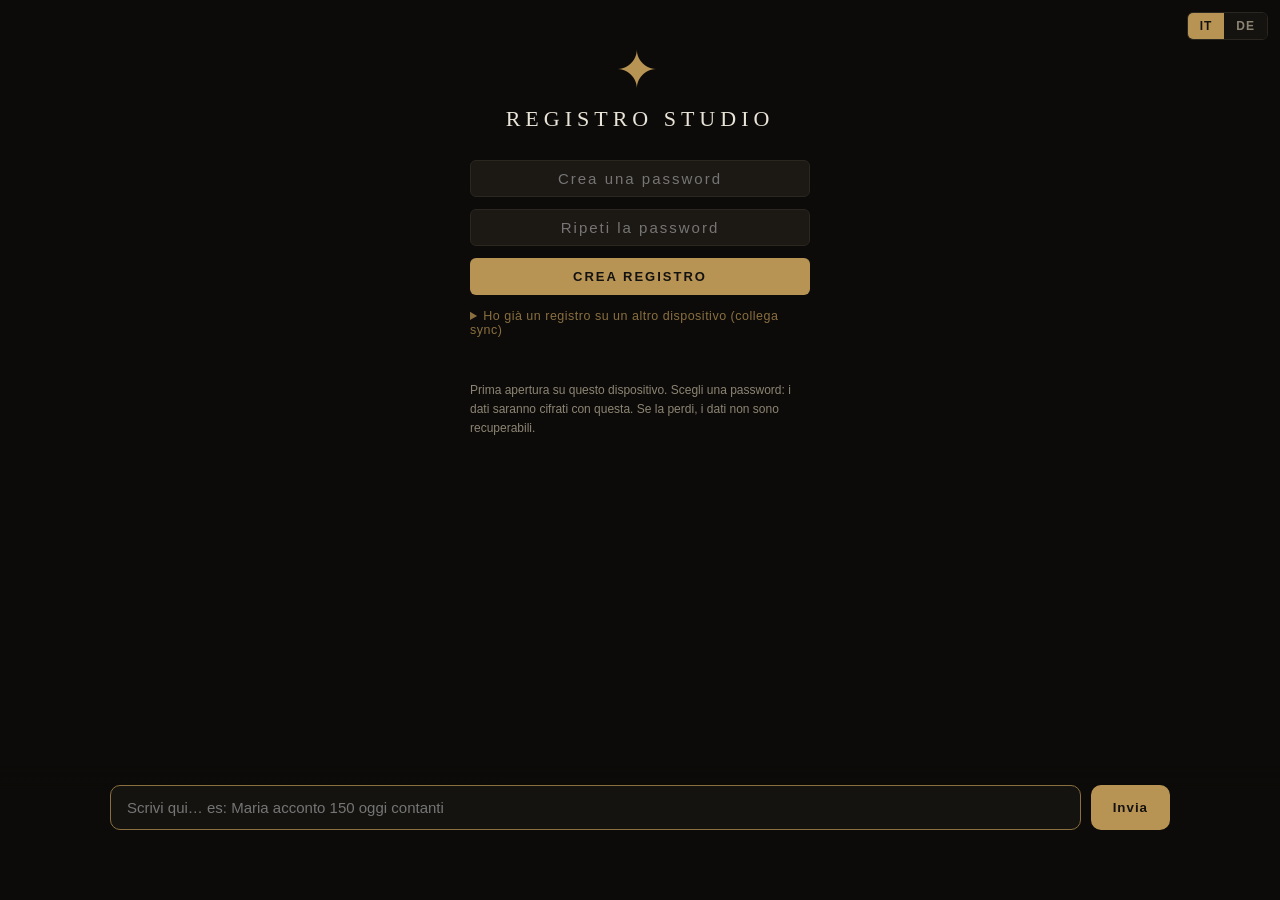
<file: index.html>
<!DOCTYPE html>
<html lang="it">
<head>
<meta charset="UTF-8">
<meta name="viewport" content="width=device-width, initial-scale=1.0, maximum-scale=1.0, viewport-fit=cover">
<meta name="apple-mobile-web-app-capable" content="yes">
<meta name="apple-mobile-web-app-status-bar-style" content="black">
<meta name="mobile-web-app-capable" content="yes">
<meta name="theme-color" content="#0c0b09">
<style>
html { height: -webkit-fill-available; }
body { min-height: 100vh; min-height: -webkit-fill-available; }
</style>
<title>Registro Studio</title>
<style>
:root{
  --bg:#0c0b09; --panel:#151310; --panel2:#1c1915; --line:#2a2620;
  --gold:#b89454; --gold-dim:#8a6f3f; --green:#4a9c5a;
  --text:#e9e4d8; --muted:#8d8574; --red:#c05a4a;
}
*{margin:0;padding:0;box-sizing:border-box}
body{background:var(--bg);color:var(--text);font-family:"Helvetica Neue",Arial,sans-serif;font-size:15px;min-height:100vh}
h1,h2,h3,.serif{font-family:"Bodoni MT",Didot,"Playfair Display",Georgia,serif}
button{cursor:pointer;font-family:inherit}
input,select,textarea{font-family:inherit;font-size:15px;background:var(--panel2);border:1px solid var(--line);color:var(--text);border-radius:6px;padding:9px 12px;outline:none}
input:focus,select:focus{border-color:var(--gold-dim)}

/* lingua */
.langsel{position:fixed;top:12px;right:12px;z-index:200;display:flex;gap:0;border:1px solid var(--line);border-radius:6px;overflow:hidden}
.langsel button{background:var(--panel);color:var(--muted);border:none;padding:6px 12px;font-size:12px;letter-spacing:1px;font-weight:600}
.langsel button.on{background:var(--gold);color:#141210}

/* gate */
#gate{
  min-height: 100vh;
  min-height: -webkit-fill-available;
  background:var(--bg);
  display:flex;
  align-items:center;
  justify-content:center;
  padding:40px 16px;
  position: relative;
  z-index:100;
}
.gate-box{width:340px;max-width:92vw;text-align:center}
.gate-box .mark{font-size:52px;color:var(--gold);letter-spacing:6px;margin-bottom:6px}
.gate-box h1{font-size:22px;letter-spacing:5px;text-transform:uppercase;margin-bottom:28px;font-weight:400}
.gate-box input{width:100%;text-align:center;letter-spacing:2px;margin-bottom:12px}
.gate-box button.main{width:100%;background:var(--gold);color:#141210;border:none;padding:11px;border-radius:6px;font-weight:600;letter-spacing:2px;text-transform:uppercase;font-size:13px}
.gate-box .err{color:var(--red);font-size:13px;margin-top:10px;min-height:18px}
.gate-box .hint{color:var(--muted);font-size:12px;margin-top:16px;line-height:1.6;text-align:left}
.gate-box .divider{margin:18px 0 12px;font-size:11px;letter-spacing:2px;color:var(--muted);text-transform:uppercase}
.gate-box details{text-align:left;margin-top:14px}
.gate-box summary{color:var(--gold-dim);font-size:12.5px;cursor:pointer;letter-spacing:.5px}
.gate-box details input{text-align:left;letter-spacing:0;margin-top:10px;font-size:13px}

/* layout */
#app{display:none;max-width:1060px;margin:0 auto;padding:24px 18px 150px}
header.top{display:flex;align-items:baseline;justify-content:space-between;border-bottom:1px solid var(--line);padding-bottom:14px;margin-bottom:12px;flex-wrap:wrap;gap:10px;padding-right:90px}
header.top h1{font-size:26px;letter-spacing:4px;text-transform:uppercase;font-weight:400}
header.top h1 span{color:var(--gold)}
.topbtns{display:flex;gap:8px;flex-wrap:wrap}
.topbtns button{background:none;border:1px solid var(--line);color:var(--muted);border-radius:6px;padding:6px 12px;font-size:12px;letter-spacing:1px}
.topbtns button:hover{border-color:var(--gold-dim);color:var(--gold)}
#syncstatus{font-size:11.5px;letter-spacing:1px;color:var(--muted);margin-bottom:16px}
#syncstatus.on{color:var(--green)}
#syncstatus.err{color:var(--red)}

/* dashboard */
.dash{display:grid;grid-template-columns:1fr 1fr;gap:14px;margin-bottom:26px}
@media(max-width:640px){.dash{grid-template-columns:1fr}}
.card{background:var(--panel);border:1px solid var(--line);border-radius:10px;padding:18px 20px}
.card .lbl{font-size:11px;letter-spacing:2.5px;text-transform:uppercase;color:var(--muted);margin-bottom:12px}
.card .lbl b{color:var(--gold);font-weight:600}
.rows3{display:flex;justify-content:space-between;gap:8px}
.rows3 .cell{flex:1}
.cell .n{font-family:"Bodoni MT",Didot,Georgia,serif;font-size:26px;line-height:1.1}
.cell .t{font-size:11px;color:var(--muted);letter-spacing:1px;text-transform:uppercase;margin-top:4px}
.n.gold{color:var(--gold)}.n.green{color:var(--green)}.n.due{color:#d8b978}

section{margin-bottom:28px}
section > h2{font-size:15px;letter-spacing:3px;text-transform:uppercase;color:var(--muted);font-weight:400;margin-bottom:12px;display:flex;align-items:center;gap:10px}
section > h2::after{content:"";flex:1;height:1px;background:var(--line)}

.proj{background:var(--panel);border:1px solid var(--line);border-radius:10px;margin-bottom:10px;overflow:hidden}
.proj-head{display:flex;align-items:center;gap:12px;padding:13px 16px;cursor:pointer}
.proj-head:hover{background:var(--panel2)}
.badge{font-size:10px;letter-spacing:1.5px;padding:3px 8px;border-radius:4px;text-transform:uppercase}
.badge.op{background:rgba(184,148,84,.14);color:var(--gold)}
.badge.az{background:rgba(74,156,90,.14);color:var(--green)}
.proj-name{font-family:Georgia,serif;font-size:17px;flex:1}
.proj-sum{font-size:13px;color:var(--muted)}
.proj-sum b{color:var(--text);font-weight:600}
.proj-body{display:none;border-top:1px solid var(--line);padding:6px 16px 14px}
.proj.open .proj-body{display:block}
.pay-row{display:flex;gap:10px;align-items:center;padding:8px 0;border-bottom:1px dashed var(--line);font-size:13.5px}
.pay-row:last-of-type{border-bottom:none}
.pay-row .d{color:var(--muted);width:86px}
.pay-row .ty{width:120px}
.pay-row .am{width:90px;text-align:right;font-weight:600}
.pay-row .me{color:var(--muted);flex:1}
.pay-row .st{font-size:11px;letter-spacing:.4px;padding:2px 8px;border-radius:4px;white-space:nowrap}
.pay-row .st.due{background:rgba(216,185,120,.14);color:#d8b978}
.pay-row .st.paid{background:rgba(74,156,90,.14);color:var(--green)}
.pay-row .edit{background:none;border:none;color:var(--muted);font-size:14px;padding:2px 6px}
.pay-row .edit:hover{color:var(--gold)}
.pay-row .del{background:none;border:none;color:var(--muted);font-size:15px;padding:2px 6px}
.pay-row .del:hover{color:var(--red)}
.mini{background:none;border:1px dashed var(--line);color:var(--muted);border-radius:6px;padding:6px 12px;font-size:12px;margin-top:10px;margin-right:8px}
.mini:hover{color:var(--gold);border-color:var(--gold-dim)}

.out-row{display:flex;gap:10px;align-items:center;background:var(--panel);border:1px solid var(--line);border-radius:8px;padding:10px 14px;margin-bottom:7px;font-size:13.5px}
.out-row .d{color:var(--muted);width:86px}
.out-row .who{width:110px}
.out-row .am{width:100px;text-align:right;font-weight:600;color:#d8b978}
.out-row .me{color:var(--muted);flex:1}
.empty{color:var(--muted);font-size:13px;padding:14px;text-align:center;border:1px dashed var(--line);border-radius:8px}

/* chat */
#chatlog{margin-bottom:10px}
.msg{max-width:78%;padding:10px 14px;border-radius:10px;margin-bottom:8px;font-size:14px;line-height:1.5}
.msg.me{background:var(--panel2);border:1px solid var(--line);margin-left:auto}
.msg.bot{background:var(--panel);border:1px solid var(--line)}
.msg.bot.ok{border-color:rgba(74,156,90,.4)}
.msg.bot.warn{border-color:rgba(192,90,74,.4)}
#chatbar{position:fixed;left:0;right:0;bottom:0;background:linear-gradient(transparent,var(--bg) 30%);padding:20px 18px 18px}
.chat-inner{max-width:1060px;margin:0 auto;display:flex;gap:10px}
#chatinput{flex:1;padding:13px 16px;border-radius:10px;border:1px solid var(--gold-dim);background:var(--panel)}
#chatsend{background:var(--gold);border:none;color:#141210;border-radius:10px;padding:0 22px;font-weight:700;letter-spacing:1px}

.confirm{background:var(--panel);border:1px solid var(--gold-dim);border-radius:10px;padding:14px 16px;margin-bottom:10px}
.confirm .ct{font-size:11px;letter-spacing:2px;text-transform:uppercase;color:var(--gold);margin-bottom:10px}
.cgrid{display:grid;grid-template-columns:repeat(auto-fit,minmax(130px,1fr));gap:8px;margin-bottom:12px}
.cgrid label{display:block;font-size:10px;letter-spacing:1px;text-transform:uppercase;color:var(--muted);margin-bottom:4px}
.cgrid input,.cgrid select{width:100%;padding:7px 9px;font-size:14px}
.cbtns{display:flex;gap:8px}
.cbtns .yes{background:var(--green);border:none;color:#0d130e;padding:8px 18px;border-radius:6px;font-weight:600}
.cbtns .no{background:none;border:1px solid var(--line);color:var(--muted);padding:8px 18px;border-radius:6px}

/* modal */
#modal{display:none;position:fixed;inset:0;background:rgba(0,0,0,.7);z-index:90;align-items:center;justify-content:center}
#modal .mbox{background:var(--panel);border:1px solid var(--line);border-radius:12px;padding:22px;width:min(460px,94vw);max-height:88vh;overflow-y:auto}
#modal h3{font-size:15px;letter-spacing:2px;text-transform:uppercase;margin-bottom:16px;font-weight:400;color:var(--gold)}
#modal .mrow{margin-bottom:12px}
#modal label{display:block;font-size:11px;letter-spacing:1px;color:var(--muted);text-transform:uppercase;margin-bottom:5px}
#modal input,#modal select{width:100%}
#modal .mbtns{display:flex;gap:8px;justify-content:flex-end;margin-top:18px;flex-wrap:wrap}
#modal .save{background:var(--gold);border:none;color:#141210;padding:9px 20px;border-radius:6px;font-weight:600}
#modal .cancel{background:none;border:1px solid var(--line);color:var(--muted);padding:9px 20px;border-radius:6px}
#modal .danger{background:none;border:1px solid var(--red);color:var(--red);padding:9px 20px;border-radius:6px}
#modal .note{font-size:12.5px;color:var(--muted);line-height:1.7;margin-bottom:14px}
#modal .note a{color:var(--gold)}
#modal code{color:var(--gold);background:var(--panel2);padding:1px 6px;border-radius:4px;font-size:12px;word-break:break-all}

.help{font-size:12.5px;color:var(--muted);line-height:1.7;background:var(--panel);border:1px solid var(--line);border-radius:8px;padding:12px 16px;margin-bottom:14px}
.help code{color:var(--gold);background:var(--panel2);padding:1px 6px;border-radius:4px;font-size:12px}

/* viste a schede */
.view{display:none}
.view.on{display:block}
#nav{position:fixed;left:0;right:0;bottom:0;display:flex;background:var(--panel);border-top:1px solid var(--line);z-index:80;padding-bottom:env(safe-area-inset-bottom)}
#nav button{flex:1;background:none;border:none;color:var(--muted);padding:14px 0;font-size:12px;letter-spacing:2px;text-transform:uppercase;font-weight:600}
#nav button.on{color:var(--gold);border-top:2px solid var(--gold);margin-top:-1px}
#chatbar{bottom:52px}
body.reg-view #chatbar{display:none}

/* riassunto compatto sopra la chat */
#minidash{display:flex;gap:10px;margin-bottom:14px}
#minidash .mcell{flex:1;background:var(--panel);border:1px solid var(--line);border-radius:8px;padding:10px 12px;text-align:center}
#minidash .mcell .v{font-family:"Bodoni MT",Didot,Georgia,serif;font-size:20px;color:#d8b978}
#minidash .mcell .k{font-size:10px;letter-spacing:1.5px;text-transform:uppercase;color:var(--muted);margin-top:2px}
#minidash .mcell .k b{font-weight:600}
#minidash .mcell.mop .k b{color:var(--gold)}
#minidash .mcell.maz .k b{color:var(--green)}

/* mobile */
@media(max-width:600px){
  body{font-size:16px}
  #app{padding:16px 12px 190px}
  header.top{padding-right:80px}
  header.top h1{font-size:20px;letter-spacing:2px}
  .topbtns button{padding:8px 14px;font-size:14px}
  .card{padding:15px}
  .rows3{flex-direction:column;gap:12px}
  .rows3 .cell{display:flex;justify-content:space-between;align-items:baseline}
  .cell .n{font-size:22px}
  .cell .t{margin-top:0}
  .proj-head{flex-wrap:wrap;padding:14px}
  .proj-name{width:100%;order:1;font-size:16px}
  .badge{order:0}
  .proj-sum{order:2;width:100%;font-size:12.5px}
  .pay-row{flex-wrap:wrap;gap:4px 10px;padding:10px 0}
  .pay-row .d{width:auto;order:1}
  .pay-row .ty{width:auto;order:2;color:var(--text)}
  .pay-row .am{width:auto;order:3;margin-left:auto}
  .pay-row .st{order:4;font-size:12px}
  .pay-row .me{width:100%;order:5;flex:none;font-size:12px}
  .pay-row .edit{order:6;padding:2px 8px;font-size:17px}
  .pay-row .del{order:7;padding:2px 8px;font-size:18px}
  .out-row{flex-wrap:wrap;gap:4px 10px}
  .out-row .d{width:auto}
  .out-row .who{width:auto}
  .out-row .am{width:auto;margin-left:auto}
  .out-row .me{width:100%;font-size:12px}
  .mini{padding:9px 14px;width:100%;text-align:center;margin-right:0}
  .msg{max-width:90%;font-size:15px}
  #chatbar{padding:14px 10px 14px}
  #chatinput{padding:14px 14px;font-size:16px}
  #chatsend{padding:0 18px;font-size:14px}
  .cgrid{grid-template-columns:1fr 1fr}
  .gate-box{width:88vw}
}
@media(max-width:380px){.cgrid{grid-template-columns:1fr}}
</style>
</head>
<body>

<div class="langsel">
  <button id="lang-it" onclick="setLang('it')">IT</button>
  <button id="lang-de" onclick="setLang('de')">DE</button>
</div>

<div id="gate">
  <div class="gate-box">
    <div class="mark serif">✦</div>
    <h1 data-i="title">Registro Studio</h1>
    <div id="gate-form"></div>
    <div class="err" id="gate-err"></div>
    <div class="hint" id="gate-hint"></div>
  </div>
</div>

<div id="app">
  <header class="top">
    <h1><span data-i="title_a">Registro</span> <span data-i="title_b" style="color:var(--gold)">Studio</span></h1>
    <div class="topbtns">
      <button onclick="openModal('settings')" title="Impostazioni">⚙</button>
      <button onclick="lockApp()" data-i="btn_lock">Blocca</button>
      <input type="file" id="importfile" accept=".rst,.json" style="display:none" onchange="importData(this)">
    </div>
  </header>
  <div id="syncstatus"></div>

  <!-- VISTA CHAT (principale) -->
  <div class="view on" id="view-chat">
    <div id="minidash"></div>
    <div class="help" id="helpbox"></div>
    <div id="chatlog"></div>
    <div id="confirmbox"></div>
  </div>

  <!-- VISTA REGISTRO -->
  <div class="view" id="view-reg">
    <div class="dash" id="dash"></div>
    <section>
      <h2 data-i="sec_projects">Progetti</h2>
      <div id="projects"></div>
      <button class="mini" onclick="openModal('project')" data-i="new_project">+ Nuovo progetto</button>
    </section>
    <section>
      <h2 data-i="sec_payouts">Uscite</h2>
      <div id="payouts"></div>
      <button class="mini" onclick="openModal('payout')" data-i="new_payout">+ Nuova uscita</button>
    </section>
  </div>
</div>

<div id="nav" style="display:none">
  <button id="nav-chat" class="on" onclick="switchView('chat')">Chat</button>
  <button id="nav-reg" onclick="switchView('reg')" data-i="nav_reg">Registro</button>
</div>

<div id="chatbar">
  <div class="chat-inner">
    <input id="chatinput" autocomplete="off">
    <button id="chatsend" onclick="handleChat()" data-i="chat_send">Invia</button>
  </div>
</div>

<div id="modal"><div class="mbox" id="mbox"></div></div>

<script>
/* =================================================================
   LINGUA (IT / DE)
================================================================= */
const I = {
it:{
  title:"Registro Studio", title_a:"Registro", title_b:"Studio",
  gate_create1:"Crea una password", gate_create2:"Ripeti la password",
  gate_btn_create:"Crea registro", gate_pw:"Password", gate_btn_enter:"Entra",
  gate_hint_first:"Prima apertura su questo dispositivo. Scegli una password: i dati saranno cifrati con questa. Se la perdi, i dati non sono recuperabili.",
  gate_link:"Ho già un registro su un altro dispositivo (collega sync)",
  gate_token:"Token GitHub", gate_gist:"ID spazio sync (Gist ID)",
  gate_err_short:"Password troppo corta (minimo 4 caratteri).",
  gate_err_match:"Le password non coincidono.",
  gate_err_wrong:"Password errata.",
  gate_err_link:"Collegamento fallito: controlla token, ID e password.",
  loading:"Caricamento…",
  btn_sync:"Sync", btn_export:"Esporta", btn_import:"Importa", btn_lock:"Blocca",
  sync_off:"Sync: non attiva · dati solo su questo dispositivo",
  sync_on:"Sync: attiva · ultimo aggiornamento ", sync_err:"Sync: errore di connessione · dati salvati localmente",
  card_op:"Spese <b>Operative</b>", card_az:"Spese <b>Aziendali</b>",
  op:"Operative", az:"Aziendali",
  accrued:"Maturato", paid:"Girato", due:"Da girare",
  sec_projects:"Progetti", sec_payouts:"Uscite",
  new_project:"+ Nuovo progetto", new_payout:"+ Nuova uscita",
  add_payment:"+ Aggiungi pagamento", del_project:"Elimina progetto",
  empty_projects:"Nessun progetto. Scrivi in chat per iniziare.",
  empty_payouts:"Nessuna uscita registrata.", no_payments:"Nessun pagamento",
  pays:"pagam.", ref:"rif.",
  help:'Scrivi in chat in modo naturale, in italiano o tedesco. Esempi: <code>Maria acconto 100 euro oggi contanti</code> · <code>Maria ha pagato la prima seduta 300 il 12.07.26</code> · <code>oggi ho dato 500 di Maria a operative</code>. Ti chiedo conferma prima di salvare.',
  chat_placeholder:"Scrivi qui… es: Maria acconto 150 oggi contanti", chat_send:"Invia",
  bot_notunderstood:"Non ho capito bene. Prova con: <i>Nome acconto 100 oggi contanti</i>, oppure <i>ho dato 500 di Nome a operative</i>.",
  bot_cancelled:"Annullato.", bot_missing:"Manca cliente o importo.", bot_missing_amount:"Manca l'importo.",
  bot_registered:"Registrato", bot_payout_saved:"Uscita registrata", bot_towards:"verso",
  confirm_payment:"Conferma pagamento cliente", confirm_payout:"Conferma uscita",
  f_client:"Cliente", f_type:"Tipo", f_amount:"Importo €", f_date:"Data",
  f_assigned:"Assegnato a", f_method:"Metodo", f_dest:"Destinazione", f_ref:"Rif. cliente (opz.)",
  btn_confirm:"Conferma", btn_cancel:"Annulla", btn_save:"Salva", btn_edit:"Modifica",
  f_received:"Data ricevuta", f_handover:"Girato all'artista il", ph_handover:"vuoto = non ancora girato",
  f_pct:"Percentuale artista %", st_due:"Da girare", st_paid:"Girato",
  m_new_project:"Nuovo progetto", m_new_payment:"Nuovo pagamento", m_edit_payment:"Modifica pagamento", m_new_payout:"Nuova uscita",
  t_deposit:"Acconto", t_session:"Seduta", t_payment:"Pagamento",
  ord:["","Prima","Seconda","Terza","Quarta","Quinta"],
  m_cash:"Contanti", m_transfer:"Bonifico", m_card:"Carta", m_paypal:"PayPal",
  del_pay_q:"Eliminare questo pagamento?", del_proj_q:"Eliminare il progetto e tutti i suoi pagamenti?",
  del_out_q:"Eliminare questa uscita?",
  exp_ok:"Dati esportati (file cifrato).", imp_ok:"Dati importati correttamente.",
  imp_pw:"Password del file da importare:", imp_q:"Sostituire i dati attuali con quelli del file importato?",
  imp_fail:"Import fallito: password errata o file non valido.",
  sync_title:"Sincronizzazione tra dispositivi",
  sync_note:'La sincronizzazione usa un tuo spazio privato GitHub (Gist). I dati viaggiano sempre cifrati: su GitHub è visibile solo testo illeggibile. Serve un token: su GitHub vai in <b>Settings → Developer settings → Personal access tokens → Tokens (classic) → Generate new token</b>, spunta solo <b>gist</b>, crea e copia il token.',
  sync_token:"Token GitHub", sync_gist:"ID spazio (Gist ID)",
  sync_create:"Crea nuovo spazio sync", sync_connect:"Collega spazio esistente",
  sync_disable:"Disattiva sync", sync_close:"Chiudi",
  sync_active:"Sync attiva. Questo è l'ID del tuo spazio, ti serve per collegare gli altri dispositivi:",
  sync_created:"Spazio sync creato. Su ogni altro dispositivo: apri il file, alla prima schermata usa \"collega sync\" con la stessa password, questo token e questo ID.",
  sync_fail:"Operazione fallita: controlla il token e la connessione.",
  sync_disabled_msg:"Sync disattivata. I dati restano su questo dispositivo.",
  nav_reg:"Registro", s_title:"Impostazioni",
  s_sync:"Sincronizzazione…", s_export:"Esporta dati (file cifrato)", s_import:"Importa dati"
},
de:{
  title:"Studio Register", title_a:"Studio", title_b:"Register",
  gate_create1:"Passwort erstellen", gate_create2:"Passwort wiederholen",
  gate_btn_create:"Register erstellen", gate_pw:"Passwort", gate_btn_enter:"Anmelden",
  gate_hint_first:"Erste Öffnung auf diesem Gerät. Wähle ein Passwort: die Daten werden damit verschlüsselt. Ohne Passwort sind die Daten nicht wiederherstellbar.",
  gate_link:"Ich habe bereits ein Register auf einem anderen Gerät (Sync verbinden)",
  gate_token:"GitHub Token", gate_gist:"Sync ID (Gist ID)",
  gate_err_short:"Passwort zu kurz (mindestens 4 Zeichen).",
  gate_err_match:"Die Passwörter stimmen nicht überein.",
  gate_err_wrong:"Falsches Passwort.",
  gate_err_link:"Verbindung fehlgeschlagen: Token, ID und Passwort prüfen.",
  loading:"Wird geladen…",
  btn_sync:"Sync", btn_export:"Export", btn_import:"Import", btn_lock:"Sperren",
  sync_off:"Sync: inaktiv · Daten nur auf diesem Gerät",
  sync_on:"Sync: aktiv · letzte Aktualisierung ", sync_err:"Sync: Verbindungsfehler · lokal gespeichert",
  card_op:"<b>Betriebs</b>ausgaben", card_az:"<b>Firmen</b>ausgaben",
  op:"Betrieb", az:"Firma",
  accrued:"Aufgelaufen", paid:"Ausgezahlt", due:"Offen",
  sec_projects:"Projekte", sec_payouts:"Ausgaben",
  new_project:"+ Neues Projekt", new_payout:"+ Neue Ausgabe",
  add_payment:"+ Zahlung hinzufügen", del_project:"Projekt löschen",
  empty_projects:"Keine Projekte. Schreib im Chat, um zu beginnen.",
  empty_payouts:"Keine Ausgaben erfasst.", no_payments:"Keine Zahlungen",
  pays:"Zahl.", ref:"Ref.",
  help:'Schreib im Chat ganz natürlich, auf Deutsch oder Italienisch. Beispiele: <code>Maria Anzahlung 100 Euro heute bar</code> · <code>Maria hat die erste Sitzung 300 bezahlt am 12.07.26</code> · <code>heute habe ich 500 von Maria an Betrieb gegeben</code>. Vor dem Speichern kommt eine Bestätigung.',
  chat_placeholder:"Hier schreiben… z.B.: Maria Anzahlung 150 heute bar", chat_send:"Senden",
  bot_notunderstood:"Das habe ich nicht verstanden. Versuch: <i>Name Anzahlung 100 heute bar</i>, oder <i>habe 500 von Name an Betrieb gegeben</i>.",
  bot_cancelled:"Abgebrochen.", bot_missing:"Kunde oder Betrag fehlt.", bot_missing_amount:"Der Betrag fehlt.",
  bot_registered:"Erfasst", bot_payout_saved:"Ausgabe erfasst", bot_towards:"an",
  confirm_payment:"Kundenzahlung bestätigen", confirm_payout:"Ausgabe bestätigen",
  f_client:"Kunde", f_type:"Art", f_amount:"Betrag €", f_date:"Datum",
  f_assigned:"Zugeordnet an", f_method:"Zahlungsart", f_dest:"Empfänger", f_ref:"Kundenref. (opt.)",
  btn_confirm:"Bestätigen", btn_cancel:"Abbrechen", btn_save:"Speichern", btn_edit:"Bearbeiten",
  f_received:"Erhalten am", f_handover:"An Künstler am", ph_handover:"leer = noch nicht ausgezahlt",
  f_pct:"Anteil Künstler %", st_due:"Offen", st_paid:"Ausgezahlt",
  m_new_project:"Neues Projekt", m_new_payment:"Neue Zahlung", m_edit_payment:"Zahlung bearbeiten", m_new_payout:"Neue Ausgabe",
  t_deposit:"Anzahlung", t_session:"Sitzung", t_payment:"Zahlung",
  ord:["","Erste","Zweite","Dritte","Vierte","Fünfte"],
  m_cash:"Bar", m_transfer:"Überweisung", m_card:"Karte", m_paypal:"PayPal",
  del_pay_q:"Diese Zahlung löschen?", del_proj_q:"Projekt und alle Zahlungen löschen?",
  del_out_q:"Diese Ausgabe löschen?",
  exp_ok:"Daten exportiert (verschlüsselte Datei).", imp_ok:"Daten erfolgreich importiert.",
  imp_pw:"Passwort der Importdatei:", imp_q:"Aktuelle Daten mit der Importdatei ersetzen?",
  imp_fail:"Import fehlgeschlagen: falsches Passwort oder ungültige Datei.",
  sync_title:"Synchronisierung zwischen Geräten",
  sync_note:'Die Synchronisierung nutzt deinen privaten GitHub Speicher (Gist). Die Daten sind immer verschlüsselt: auf GitHub ist nur unlesbarer Text sichtbar. Du brauchst ein Token: auf GitHub unter <b>Settings → Developer settings → Personal access tokens → Tokens (classic) → Generate new token</b>, nur <b>gist</b> ankreuzen, erstellen und kopieren.',
  sync_token:"GitHub Token", sync_gist:"Sync ID (Gist ID)",
  sync_create:"Neuen Sync Speicher erstellen", sync_connect:"Bestehenden verbinden",
  sync_disable:"Sync deaktivieren", sync_close:"Schließen",
  sync_active:"Sync aktiv. Das ist deine Speicher ID, du brauchst sie für die anderen Geräte:",
  sync_created:"Sync Speicher erstellt. Auf jedem anderen Gerät: Datei öffnen, beim ersten Bildschirm \"Sync verbinden\" mit demselben Passwort, diesem Token und dieser ID.",
  sync_fail:"Fehlgeschlagen: Token und Verbindung prüfen.",
  sync_disabled_msg:"Sync deaktiviert. Die Daten bleiben auf diesem Gerät.",
  nav_reg:"Register", s_title:"Einstellungen",
  s_sync:"Synchronisierung…", s_export:"Daten exportieren (verschlüsselt)", s_import:"Daten importieren"
}};
let lang = "it";
try{ lang = localStorage.getItem("rst_lang") || "it"; }catch(e){}
const t = k => (I[lang] && I[lang][k]) || I.it[k] || k;
function setLang(l){
  lang = l;
  try{ localStorage.setItem("rst_lang", l); }catch(e){}
  applyLang();
}
function applyLang(){
  try{
    const li=document.getElementById("lang-it"), ld=document.getElementById("lang-de");
    if(li) li.classList.toggle("on", lang==="it");
    if(ld) ld.classList.toggle("on", lang==="de");
    document.querySelectorAll("[data-i]").forEach(el=>{ el.innerHTML = t(el.getAttribute("data-i")); });
    const ci=document.getElementById("chatinput"); if(ci) ci.placeholder = t("chat_placeholder");
    const hb=document.getElementById("helpbox"); if(hb) hb.innerHTML = t("help");
    const appEl=document.getElementById("app");
    if(appEl && appEl.style.display === "block") renderAll();
    const gateEl=document.getElementById("gate");
    if(gateEl && gateEl.style.display !== "none") initGate();
  }catch(e){ console.error("applyLang", e); }
}

/* =================================================================
   CIFRATURA (AES-GCM, chiave da password via PBKDF2)
================================================================= */
const STORE_KEY="rst_data_v2", CHECK_KEY="rst_check_v2", CFG_KEY="rst_cfg_v2";
let cryptoKey=null, saltB64=null;
let state = { projects: [], payouts: [], settings: { shareOp: 0.5, shareAz: 0.5 } };
let syncCfg = null; /* {token, gistId} */

const enc=new TextEncoder(), dec=new TextDecoder();
const b64=a=>btoa(String.fromCharCode(...new Uint8Array(a)));
const unb64=s=>Uint8Array.from(atob(s),c=>c.charCodeAt(0));
async function deriveKey(pass,salt){
  const base=await crypto.subtle.importKey("raw",enc.encode(pass),"PBKDF2",false,["deriveKey"]);
  return crypto.subtle.deriveKey({name:"PBKDF2",salt,iterations:150000,hash:"SHA-256"},base,{name:"AES-GCM",length:256},false,["encrypt","decrypt"]);
}
async function encryptJSON(obj){
  const iv=crypto.getRandomValues(new Uint8Array(12));
  const ct=await crypto.subtle.encrypt({name:"AES-GCM",iv},cryptoKey,enc.encode(JSON.stringify(obj)));
  return JSON.stringify({salt:saltB64,iv:b64(iv),ct:b64(ct)});
}
async function decryptJSON(str,key){
  const p=JSON.parse(str);
  const pt=await crypto.subtle.decrypt({name:"AES-GCM",iv:unb64(p.iv)},key,unb64(p.ct));
  return JSON.parse(dec.decode(pt));
}

let mem={};
function lsGet(k){ try{return localStorage.getItem(k);}catch(e){return mem[k]||null;} }
function lsSet(k,v){ try{localStorage.setItem(k,v);}catch(e){mem[k]=v;} }
function lsDel(k){ try{localStorage.removeItem(k);}catch(e){delete mem[k];} }

/* =================================================================
   SYNC via GitHub Gist (dati sempre cifrati)
================================================================= */
const GIST_FILE="registro.rst";
function ghHeaders(token){ return {"Authorization":"Bearer "+token,"Accept":"application/vnd.github+json","Content-Type":"application/json"}; }
async function gistRead(cfg){
  const r=await fetch("https://api.github.com/gists/"+cfg.gistId,{headers:ghHeaders(cfg.token)});
  if(!r.ok) throw new Error("gist read "+r.status);
  const g=await r.json();
  return g.files && g.files[GIST_FILE] ? g.files[GIST_FILE].content : null;
}
async function gistWrite(cfg,content){
  const r=await fetch("https://api.github.com/gists/"+cfg.gistId,{
    method:"PATCH",headers:ghHeaders(cfg.token),
    body:JSON.stringify({files:{[GIST_FILE]:{content}}})});
  if(!r.ok) throw new Error("gist write "+r.status);
}
async function gistCreate(token,content){
  const r=await fetch("https://api.github.com/gists",{
    method:"POST",headers:ghHeaders(token),
    body:JSON.stringify({description:"backup",public:false,files:{[GIST_FILE]:{content}}})});
  if(!r.ok) throw new Error("gist create "+r.status);
  return (await r.json()).id;
}

let lastRemote=null;
function setSyncStatus(mode){
  const el=document.getElementById("syncstatus");
  if(mode==="on"){ el.className="on"; el.textContent=t("sync_on")+new Date().toLocaleTimeString(); }
  else if(mode==="err"){ el.className="err"; el.textContent=t("sync_err"); }
  else { el.className=""; el.textContent=t("sync_off"); }
}
async function persist(){
  if(!cryptoKey) return;
  const blob=await encryptJSON(state);
  lsSet(STORE_KEY,blob);
  if(syncCfg){
    try{ await gistWrite(syncCfg,blob); lastRemote=blob; setSyncStatus("on"); }
    catch(e){ setSyncStatus("err"); }
  }
}
let syncTimer=null;
function startSync(){
  if(syncTimer||!syncCfg) return;
  syncTimer=setInterval(pullRemote,15000);
}
async function pullRemote(){
  if(!syncCfg||!cryptoKey) return;
  if(document.getElementById("confirmbox").innerHTML.trim()) return;
  try{
    const raw=await gistRead(syncCfg);
    if(!raw||raw===lastRemote) { setSyncStatus("on"); return; }
    const fresh=await decryptJSON(raw,cryptoKey);
    lastRemote=raw;
    if(JSON.stringify(fresh)!==JSON.stringify(state)){
      state=fresh; lsSet(STORE_KEY,raw); renderAll();
    }
    setSyncStatus("on");
  }catch(e){ setSyncStatus("err"); }
}

/* =================================================================
   GATE
================================================================= */
async function initGate(){
  const form=document.getElementById("gate-form");
  const hint=document.getElementById("gate-hint");
  if(!form) return;
  const errEl=document.getElementById("gate-err"); if(errEl) errEl.textContent="";
  let existing=null;
  try{ existing=lsGet(CHECK_KEY); }catch(e){ existing=null; }
  if(!existing){
    form.innerHTML=`
      <input type="password" id="pw1" placeholder="${t("gate_create1")}">
      <input type="password" id="pw2" placeholder="${t("gate_create2")}">
      <button class="main" onclick="setupPassword()">${t("gate_btn_create")}</button>
      <details>
        <summary>${t("gate_link")}</summary>
        <input id="link-token" placeholder="${t("gate_token")}">
        <input id="link-gist" placeholder="${t("gate_gist")}">
      </details>`;
    if(hint) hint.textContent=t("gate_hint_first");
  }else{
    form.innerHTML=`
      <input type="password" id="pw1" placeholder="${t("gate_pw")}" onkeydown="if(event.key==='Enter')unlock()">
      <button class="main" onclick="unlock()">${t("gate_btn_enter")}</button>`;
    if(hint) hint.textContent="";
  }
}
async function setupPassword(){
  const p1=document.getElementById("pw1").value, p2=document.getElementById("pw2").value;
  const err=document.getElementById("gate-err");
  const linkToken=(document.getElementById("link-token")||{}).value?.trim()||"";
  const linkGist=(document.getElementById("link-gist")||{}).value?.trim()||"";
  if(p1.length<4){ err.textContent=t("gate_err_short"); return; }
  if(p1!==p2){ err.textContent=t("gate_err_match"); return; }
  if(linkToken&&linkGist){
    /* collega a un registro esistente: prendi il salt dai dati remoti */
    try{
      const raw=await gistRead({token:linkToken,gistId:linkGist});
      if(!raw) throw new Error("empty");
      const meta=JSON.parse(raw);
      saltB64=meta.salt;
      const key=await deriveKey(p1,unb64(meta.salt));
      state=await decryptJSON(raw,key);
      cryptoKey=key;
      syncCfg={token:linkToken,gistId:linkGist};
      lastRemote=raw;
      lsSet(CHECK_KEY,await encryptJSON({ok:true}));
      lsSet(CFG_KEY,await encryptJSON(syncCfg));
      lsSet(STORE_KEY,raw);
      enterApp(); return;
    }catch(e){ err.textContent=t("gate_err_link"); return; }
  }
  const salt=crypto.getRandomValues(new Uint8Array(16));
  saltB64=b64(salt);
  cryptoKey=await deriveKey(p1,salt);
  lsSet(CHECK_KEY,await encryptJSON({ok:true}));
  await persist();
  enterApp();
}
async function unlock(){
  const p=document.getElementById("pw1").value;
  const err=document.getElementById("gate-err");
  try{
    const checkRaw=lsGet(CHECK_KEY);
    const check=JSON.parse(checkRaw);
    saltB64=check.salt;
    const key=await deriveKey(p,unb64(check.salt));
    await decryptJSON(checkRaw,key);
    cryptoKey=key;
    const cfgRaw=lsGet(CFG_KEY);
    if(cfgRaw){ try{ syncCfg=await decryptJSON(cfgRaw,key); }catch(e){} }
    const raw=lsGet(STORE_KEY);
    if(raw) state=await decryptJSON(raw,key);
    enterApp();
    if(syncCfg) pullRemote();
  }catch(e){ err.textContent=t("gate_err_wrong"); }
}
function enterApp(){
  document.getElementById("gate").style.display="none";
  document.getElementById("app").style.display="block";
  document.getElementById("nav").style.display="flex";
  setSyncStatus(syncCfg?"on":"off");
  renderAll();
  applyLangStatic();
  document.getElementById("chatinput").focus();
  startSync();
}
function switchView(v){
  document.getElementById("view-chat").classList.toggle("on", v==="chat");
  document.getElementById("view-reg").classList.toggle("on", v==="reg");
  document.getElementById("nav-chat").classList.toggle("on", v==="chat");
  document.getElementById("nav-reg").classList.toggle("on", v==="reg");
  document.body.classList.toggle("reg-view", v==="reg");
  if(v==="chat") document.getElementById("chatinput").focus();
}
function applyLangStatic(){
  document.querySelectorAll("[data-i]").forEach(el=>{ el.innerHTML=t(el.getAttribute("data-i")); });
  document.getElementById("chatinput").placeholder=t("chat_placeholder");
  document.getElementById("helpbox").innerHTML=t("help");
}
function lockApp(){ location.reload(); }

/* =================================================================
   CALCOLI + RENDER
================================================================= */
const euro=n=>n.toLocaleString("de-DE",{minimumFractionDigits:2,maximumFractionDigits:2})+" €";
function typeLabel(x){
  if(x.t==="deposit") return t("t_deposit");
  if(x.t==="session") return (x.n?t("ord")[x.n]+" ":"")+t("t_session");
  return x.raw||t("t_payment");
}
function methodLabel(m){
  if(!m) return "";
  const map={cash:"m_cash",transfer:"m_transfer",card:"m_card",paypal:"m_paypal"};
  return map[m]?t(map[m]):m;
}
function defShare(artist){ return artist==="OP"?state.settings.shareOp:state.settings.shareAz; }
function payShare(x,artist){ return (typeof x.pct==="number")?x.pct:defShare(artist); }
function payQuota(x,artist){ return x.amount*payShare(x,artist); }
function totals(artist){
  let accrued=0, handed=0;
  state.projects.filter(p=>p.artist===artist).forEach(p=>p.payments.forEach(x=>{
    const q=payQuota(x,artist);
    accrued+=q;
    if(x.hdate) handed+=q;   /* quota già girata all'artista su questa voce */
  }));
  let lump=0;
  state.payouts.filter(o=>o.artist===artist).forEach(o=>lump+=o.amount); /* uscite storiche */
  const paid=handed+lump;
  return {accrued,paid,due:accrued-paid};
}
function renderAll(){ renderDash(); renderMini(); renderProjects(); renderPayouts(); }
function renderMini(){
  const op=totals("OP"), az=totals("AZ");
  document.getElementById("minidash").innerHTML=`
    <div class="mcell mop"><div class="v">${euro(op.due)}</div><div class="k"><b>${t("op")}</b> · ${t("due")}</div></div>
    <div class="mcell maz"><div class="v">${euro(az.due)}</div><div class="k"><b>${t("az")}</b> · ${t("due")}</div></div>`;
}
function renderDash(){
  const op=totals("OP"), az=totals("AZ");
  const cell=(v,c,l)=>`<div class="cell"><div class="n ${c}">${euro(v)}</div><div class="t">${l}</div></div>`;
  document.getElementById("dash").innerHTML=`
    <div class="card"><div class="lbl">${t("card_op")}</div><div class="rows3">
      ${cell(op.accrued,"gold",t("accrued"))}${cell(op.paid,"green",t("paid"))}${cell(op.due,"due",t("due"))}
    </div></div>
    <div class="card"><div class="lbl">${t("card_az")}</div><div class="rows3">
      ${cell(az.accrued,"gold",t("accrued"))}${cell(az.paid,"green",t("paid"))}${cell(az.due,"due",t("due"))}
    </div></div>`;
}
function renderProjects(){
  const box=document.getElementById("projects");
  if(!state.projects.length){ box.innerHTML=`<div class="empty">${t("empty_projects")}</div>`; return; }
  box.innerHTML=state.projects.map(p=>{
    const tot=p.payments.reduce((s,x)=>s+x.amount,0);
    const rows=p.payments.map((x,i)=>{
      const st=x.hdate
        ? `<span class="st paid">${t("st_paid")} ${x.hdate}</span>`
        : `<span class="st due">${t("st_due")} ${euro(payQuota(x,p.artist))}</span>`;
      return `
      <div class="pay-row">
        <span class="d">${x.date||""}</span>
        <span class="ty">${typeLabel(x)}</span>
        <span class="am">${euro(x.amount)}</span>
        ${st}
        <span class="me">${escapeHtml(methodLabel(x.method))}</span>
        <button class="edit" title="${t("btn_edit")}" onclick="editPayment('${p.id}',${i});event.stopPropagation()">✎</button>
        <button class="del" onclick="delPayment('${p.id}',${i});event.stopPropagation()">×</button>
      </div>`;
    }).join("");
    return `
      <div class="proj" id="proj-${p.id}">
        <div class="proj-head" onclick="toggleProj('${p.id}')">
          <span class="badge ${p.artist==="OP"?"op":"az"}">${p.artist==="OP"?t("op"):t("az")}</span>
          <span class="proj-name">${escapeHtml(p.client)}</span>
          <span class="proj-sum">${p.payments.length} ${t("pays")} · <b>${euro(tot)}</b></span>
        </div>
        <div class="proj-body">
          ${rows||`<div class="empty">${t("no_payments")}</div>`}
          <button class="mini" onclick="openModal('payment','${p.id}')">${t("add_payment")}</button>
          <button class="mini" onclick="delProject('${p.id}')" style="color:var(--red);border-color:var(--red)">${t("del_project")}</button>
        </div>
      </div>`;
  }).join("");
}
function toggleProj(id){ document.getElementById("proj-"+id).classList.toggle("open"); }
function renderPayouts(){
  const box=document.getElementById("payouts");
  if(!state.payouts.length){ box.innerHTML=`<div class="empty">${t("empty_payouts")}</div>`; return; }
  box.innerHTML=state.payouts.map((o,i)=>`
    <div class="out-row">
      <span class="d">${o.date}</span>
      <span class="who"><span class="badge ${o.artist==="OP"?"op":"az"}">${o.artist==="OP"?t("op"):t("az")}</span></span>
      <span class="am">− ${euro(o.amount)}</span>
      <span class="me">${o.client?(t("ref")+" "+escapeHtml(o.client)+" · "):""}${methodLabel(o.method)}</span>
      <button class="del" onclick="delPayout(${i})">×</button>
    </div>`).join("");
}
function escapeHtml(s){ return (s||"").replace(/[<>&"]/g,c=>({"<":"&lt;",">":"&gt;","&":"&amp;",'"':"&quot;"}[c])); }

/* =================================================================
   AZIONI
================================================================= */
const uid=()=>Math.random().toString(36).slice(2,9);
const cap=s=>s.charAt(0).toUpperCase()+s.slice(1);
function findProject(client,artist){
  const c=client.toLowerCase();
  return state.projects.find(p=>p.client.toLowerCase()===c&&(!artist||p.artist===artist))
      || state.projects.find(p=>p.client.toLowerCase()===c);
}
async function addPayment(client,artist,type,amount,date,method,extra){
  let p=findProject(client,artist);
  if(!p){ p={id:uid(),client:cap(client),artist:artist||"OP",payments:[]}; state.projects.push(p); }
  p.payments.push({...type,amount,date,method,...(extra||{})});
  await persist(); renderAll();
}
function editPayment(pid,idx){ openModal("editpayment",pid,idx); }
async function addPayout(artist,amount,date,method,client){
  state.payouts.push({id:uid(),artist,amount,date,method,client:client||""});
  await persist(); renderAll();
}
async function delPayment(pid,idx){
  const p=state.projects.find(x=>x.id===pid);
  if(p&&confirm(t("del_pay_q"))){ p.payments.splice(idx,1); await persist(); renderAll(); }
}
async function delProject(pid){
  if(confirm(t("del_proj_q"))){ state.projects=state.projects.filter(x=>x.id!==pid); await persist(); renderAll(); }
}
async function delPayout(i){
  if(confirm(t("del_out_q"))){ state.payouts.splice(i,1); await persist(); renderAll(); }
}

/* =================================================================
   PARSER (italiano + tedesco)
================================================================= */
const STOP=new Set(["ha","oggi","ieri","euro","eur","di","da","a","ad","il","la","lo","in","per","con","e","ho","abbiamo","dato","data","girato","pagato","pagata","lasciato","versato","consegnato","acconto","anticipo","caparra","seduta","sessione","seance","prima","seconda","terza","quarta","quinta","tatuaggio","contanti","cash","bonifico","carta","paypal","x","y","operative","operativa","aziendali","aziendale","spese","fatto","riceve","preso","suo","sua","del","della","al","alla",
"hat","habe","haben","heute","gestern","an","von","für","und","der","die","das","den","dem","ich","wir","bar","bargeld","überweisung","karte","anzahlung","sitzung","termin","session","erste","zweite","dritte","vierte","fünfte","gegeben","gezahlt","bezahlt","überwiesen","ausgezahlt","betrieb","betriebs","firma","firmen","ausgabe","am","um","mit","hab"]);
const ORD_IT={prima:1,seconda:2,terza:3,quarta:4,quinta:5};
const ORD_DE={erste:1,zweite:2,dritte:3,vierte:4,"fünfte":5};

function parseDate(text){
  const tl=text.toLowerCase(); const today=new Date();
  const fmt=d=>String(d.getDate()).padStart(2,"0")+"."+String(d.getMonth()+1).padStart(2,"0")+"."+d.getFullYear();
  const m=tl.match(/(\d{1,2})[.\/](\d{1,2})[.\/](\d{2,4})/);
  if(m){ let y=m[3].length===2?"20"+m[3]:m[3]; return String(m[1]).padStart(2,"0")+"."+String(m[2]).padStart(2,"0")+"."+y; }
  if(/\bieri\b|\bgestern\b/.test(tl)){ const d=new Date(today); d.setDate(d.getDate()-1); return fmt(d); }
  return fmt(today);
}
function normDate(s){
  s=(s||"").trim();
  if(!s) return "";
  if(/\d{1,2}[.\/]\d{1,2}/.test(s)||/oggi|ieri|heute|gestern/i.test(s)) return parseDate(s);
  return s;
}
function parseAmount(text){
  const tl=text.replace(/(\d{1,2})[.\/](\d{1,2})[.\/](\d{2,4})/g,"");
  const withEuro=tl.match(/(\d+(?:[.,]\d{1,2})?)\s*(?:€|euro|eur)\b/i);
  if(withEuro) return parseFloat(withEuro[1].replace(",","."));
  const nums=[...tl.matchAll(/\b(\d+(?:[.,]\d{1,2})?)\b/g)].map(m=>parseFloat(m[1].replace(",",".")));
  return nums.length?Math.max(...nums):null;
}
function parseMethod(text){
  const tl=text.toLowerCase();
  if(/contant|cash|\bbar\b|bargeld/.test(tl)) return "cash";
  if(/bonific|überweisung|überwiesen/.test(tl)) return "transfer";
  if(/paypal/.test(tl)) return "paypal";
  if(/cart[ae]|karte/.test(tl)) return "card";
  return "";
}
function parseArtist(text){
  const tl=" "+text.toLowerCase()+" ";
  if(/operativ|betrieb/.test(tl)||/ x /.test(tl)||/ an x | a x /.test(tl)) return "OP";
  if(/aziendal|firmen|firma/.test(tl)||/ y /.test(tl)||/ an y | a y /.test(tl)) return "AZ";
  return null;
}
function parseClient(text){
  const words=text.replace(/[.,;!?]/g," ").split(/\s+/).filter(Boolean);
  for(const w of words){
    const c=w.toLowerCase();
    if(state.projects.some(p=>p.client.toLowerCase()===c)) return cap(c);
  }
  for(let i=0;i<words.length-1;i++){
    const k=words[i].toLowerCase();
    if(k==="di"||k==="von"){
      const cand=words[i+1].toLowerCase();
      if(!STOP.has(cand)&&!/^\d/.test(cand)) return cap(cand);
    }
  }
  for(const w of words){
    const c=w.toLowerCase();
    if(!STOP.has(c)&&!/^\d/.test(c)&&c.length>1) return cap(c);
  }
  return "";
}
function parseMessage(text){
  const tl=text.toLowerCase();
  const amount=parseAmount(text), date=parseDate(text);
  const method=parseMethod(text), artist=parseArtist(text), client=parseClient(text);
  const isPayout=/\b(ho|abbiamo)\s+(dato|girato|pagato|consegnato)\b/.test(tl)
    || /girat[oa]\b/.test(tl)
    || (/\b(habe|haben|hab)\b/.test(tl)&&/\b(gegeben|gezahlt|bezahlt|überwiesen|ausgezahlt)\b/.test(tl))
    || /\bausgezahlt\b/.test(tl);
  const isDeposit=/acconto|anticipo|caparra|anzahlung/.test(tl);
  const isSession=/seduta|sessione|seance|sitzung|termin(?!e)/.test(tl);
  if(isPayout&&artist) return {kind:"payout",artist,amount,date,method,client};
  if(isDeposit) return {kind:"payment",type:{t:"deposit"},client,artist,amount,date,method};
  if(isSession){
    let n=0;
    for(const[k,v]of Object.entries(ORD_IT)) if(tl.includes(k)) n=v;
    for(const[k,v]of Object.entries(ORD_DE)) if(tl.includes(k)) n=v;
    return {kind:"payment",type:{t:"session",n},client,artist,amount,date,method};
  }
  if(amount&&client) return {kind:"payment",type:{t:"payment"},client,artist,amount,date,method};
  return null;
}

/* =================================================================
   CHAT
================================================================= */
function chatMsg(html,cls){
  const log=document.getElementById("chatlog");
  const d=document.createElement("div");
  d.className="msg "+cls; d.innerHTML=html;
  log.appendChild(d);
  d.scrollIntoView({behavior:"smooth",block:"end"});
}
function handleChat(){
  const inp=document.getElementById("chatinput");
  const text=inp.value.trim();
  if(!text) return;
  inp.value="";
  chatMsg(escapeHtml(text),"me");
  const parsed=parseMessage(text);
  if(!parsed||!parsed.amount){ chatMsg(t("bot_notunderstood"),"bot warn"); return; }
  showConfirm(parsed);
}
document.getElementById("chatinput").addEventListener("keydown",e=>{ if(e.key==="Enter") handleChat(); });

function typeSelect(id,sel){
  return `<select id="${id}">
    <option value="deposit" ${sel==="deposit"?"selected":""}>${t("t_deposit")}</option>
    <option value="session" ${sel==="session"?"selected":""}>${t("t_session")}</option>
    <option value="payment" ${sel==="payment"?"selected":""}>${t("t_payment")}</option>
  </select>`;
}
function artistSelect(id,sel){
  return `<select id="${id}">
    <option value="OP" ${sel==="OP"?"selected":""}>${t("op")}</option>
    <option value="AZ" ${sel==="AZ"?"selected":""}>${t("az")}</option>
  </select>`;
}
let pendingSessionN=0;
function showConfirm(p){
  const box=document.getElementById("confirmbox");
  if(p.kind==="payout"){
    box.innerHTML=`
    <div class="confirm">
      <div class="ct">${t("confirm_payout")}</div>
      <div class="cgrid">
        <div><label>${t("f_dest")}</label>${artistSelect("cf-artist",p.artist)}</div>
        <div><label>${t("f_amount")}</label><input id="cf-amount" type="number" step="0.01" value="${p.amount}"></div>
        <div><label>${t("f_date")}</label><input id="cf-date" value="${p.date}"></div>
        <div><label>${t("f_method")}</label><input id="cf-method" value="${escapeHtml(methodLabel(p.method))}" data-code="${p.method}"></div>
        <div><label>${t("f_ref")}</label><input id="cf-client" value="${escapeHtml(p.client||"")}"></div>
      </div>
      <div class="cbtns">
        <button class="yes" onclick="confirmPayout()">${t("btn_confirm")}</button>
        <button class="no" onclick="cancelConfirm()">${t("btn_cancel")}</button>
      </div>
    </div>`;
  }else{
    pendingSessionN=p.type.n||0;
    box.innerHTML=`
    <div class="confirm">
      <div class="ct">${t("confirm_payment")}</div>
      <div class="cgrid">
        <div><label>${t("f_client")}</label><input id="cf-client" value="${escapeHtml(p.client||"")}"></div>
        <div><label>${t("f_type")}</label>${typeSelect("cf-type",p.type.t)}</div>
        <div><label>${t("f_amount")}</label><input id="cf-amount" type="number" step="0.01" value="${p.amount}"></div>
        <div><label>${t("f_received")}</label><input id="cf-date" value="${p.date}"></div>
        <div><label>${t("f_assigned")}</label>${artistSelect("cf-artist",p.artist||"OP")}</div>
        <div><label>${t("f_pct")}</label><input id="cf-pct" type="number" step="1" min="0" max="100" value="${Math.round(defShare(p.artist||"OP")*100)}"></div>
        <div><label>${t("f_handover")}</label><input id="cf-hdate" placeholder="${t("ph_handover")}"></div>
        <div><label>${t("f_method")}</label><input id="cf-method" value="${escapeHtml(methodLabel(p.method))}" data-code="${p.method}"></div>
      </div>
      <div class="cbtns">
        <button class="yes" onclick="confirmPayment()">${t("btn_confirm")}</button>
        <button class="no" onclick="cancelConfirm()">${t("btn_cancel")}</button>
      </div>
    </div>`;
    const artSel=document.getElementById("cf-artist");
    if(artSel){ artSel.addEventListener("change",()=>{
      const pctEl=document.getElementById("cf-pct");
      if(pctEl) pctEl.value=Math.round(defShare(artSel.value)*100);
    }); }
  }
  box.scrollIntoView({behavior:"smooth",block:"end"});
}
function readMethodField(id){
  const el=document.getElementById(id);
  const typed=el.value.trim();
  const code=el.getAttribute("data-code");
  if(code&&methodLabel(code)===typed) return code;
  const norm=parseMethod(typed);
  return norm||typed;
}
function cancelConfirm(){ document.getElementById("confirmbox").innerHTML=""; chatMsg(t("bot_cancelled"),"bot"); }
async function confirmPayment(){
  const client=document.getElementById("cf-client").value.trim();
  const ty=document.getElementById("cf-type").value;
  const amount=parseFloat(document.getElementById("cf-amount").value);
  const date=normDate(document.getElementById("cf-date").value);
  const artist=document.getElementById("cf-artist").value;
  const method=readMethodField("cf-method");
  const hdate=normDate(document.getElementById("cf-hdate").value);
  const pctRaw=parseFloat(document.getElementById("cf-pct").value);
  if(!client||!amount){ chatMsg(t("bot_missing"),"bot warn"); return; }
  const type=ty==="session"?{t:"session",n:pendingSessionN}:{t:ty};
  const extra={};
  if(hdate) extra.hdate=hdate;
  if(!isNaN(pctRaw) && Math.abs(pctRaw/100-defShare(artist))>0.0001) extra.pct=pctRaw/100;
  await addPayment(client,artist,type,amount,date,method,extra);
  document.getElementById("confirmbox").innerHTML="";
  chatMsg(`${t("bot_registered")}: <b>${escapeHtml(client)}</b> · ${typeLabel(type)} · ${euro(amount)} · ${date}${method?" · "+methodLabel(method):""}.`,"bot ok");
}
async function confirmPayout(){
  const artist=document.getElementById("cf-artist").value;
  const amount=parseFloat(document.getElementById("cf-amount").value);
  const date=document.getElementById("cf-date").value.trim();
  const method=readMethodField("cf-method");
  const client=document.getElementById("cf-client").value.trim();
  if(!amount){ chatMsg(t("bot_missing_amount"),"bot warn"); return; }
  await addPayout(artist,amount,date,method,client);
  document.getElementById("confirmbox").innerHTML="";
  chatMsg(`${t("bot_payout_saved")}: ${euro(amount)} ${t("bot_towards")} <b>${artist==="OP"?t("op"):t("az")}</b> · ${date}${method?" · "+methodLabel(method):""}.`,"bot ok");
}

/* =================================================================
   MODALI
================================================================= */
function openModal(kind,pid,idx){
  const m=document.getElementById("modal"), box=document.getElementById("mbox");
  const today=parseDate("");
  if(kind==="project"){
    box.innerHTML=`<h3>${t("m_new_project")}</h3>
      <div class="mrow"><label>${t("f_client")}</label><input id="m-client"></div>
      <div class="mrow"><label>${t("f_assigned")}</label>${artistSelect("m-artist","OP")}</div>
      <div class="mbtns"><button class="cancel" onclick="closeModal()">${t("btn_cancel")}</button>
      <button class="save" onclick="saveProject()">${t("btn_save")}</button></div>`;
  }else if(kind==="payment"){
    const pp=state.projects.find(x=>x.id===pid);
    const pctDef=Math.round(defShare(pp?pp.artist:"OP")*100);
    box.innerHTML=`<h3>${t("m_new_payment")}</h3>
      <input type="hidden" id="m-pid" value="${pid}">
      <div class="mrow"><label>${t("f_type")}</label>${typeSelect("m-type","session")}</div>
      <div class="mrow"><label>${t("f_amount")}</label><input id="m-amount" type="number" step="0.01"></div>
      <div class="mrow"><label>${t("f_received")}</label><input id="m-date" value="${today}"></div>
      <div class="mrow"><label>${t("f_pct")}</label><input id="m-pct" type="number" step="1" min="0" max="100" value="${pctDef}"></div>
      <div class="mrow"><label>${t("f_handover")}</label><input id="m-hdate" placeholder="${t("ph_handover")}"></div>
      <div class="mrow"><label>${t("f_method")}</label><input id="m-method"></div>
      <div class="mbtns"><button class="cancel" onclick="closeModal()">${t("btn_cancel")}</button>
      <button class="save" onclick="savePayment()">${t("btn_save")}</button></div>`;
  }else if(kind==="editpayment"){
    const pp=state.projects.find(x=>x.id===pid);
    const x=pp?pp.payments[idx]:null;
    if(!x){ return; }
    const pctVal=Math.round(payShare(x,pp.artist)*100);
    box.innerHTML=`<h3>${t("m_edit_payment")}</h3>
      <input type="hidden" id="m-pid" value="${pid}">
      <input type="hidden" id="m-idx" value="${idx}">
      <div class="mrow"><label>${t("f_type")}</label>${typeSelect("m-type",x.t)}</div>
      <div class="mrow"><label>${t("f_amount")}</label><input id="m-amount" type="number" step="0.01" value="${x.amount}"></div>
      <div class="mrow"><label>${t("f_received")}</label><input id="m-date" value="${x.date||""}"></div>
      <div class="mrow"><label>${t("f_pct")}</label><input id="m-pct" type="number" step="1" min="0" max="100" value="${pctVal}"></div>
      <div class="mrow"><label>${t("f_handover")}</label><input id="m-hdate" value="${x.hdate||""}" placeholder="${t("ph_handover")}"></div>
      <div class="mrow"><label>${t("f_method")}</label><input id="m-method" value="${escapeHtml(methodLabel(x.method))}" data-code="${x.method||""}"></div>
      <div class="mbtns"><button class="cancel" onclick="closeModal()">${t("btn_cancel")}</button>
      <button class="save" onclick="saveEditPayment()">${t("btn_save")}</button></div>`;
  }else if(kind==="payout"){
    box.innerHTML=`<h3>${t("m_new_payout")}</h3>
      <div class="mrow"><label>${t("f_dest")}</label>${artistSelect("m-artist","OP")}</div>
      <div class="mrow"><label>${t("f_amount")}</label><input id="m-amount" type="number" step="0.01"></div>
      <div class="mrow"><label>${t("f_date")}</label><input id="m-date" value="${today}"></div>
      <div class="mrow"><label>${t("f_method")}</label><input id="m-method"></div>
      <div class="mrow"><label>${t("f_ref")}</label><input id="m-client"></div>
      <div class="mbtns"><button class="cancel" onclick="closeModal()">${t("btn_cancel")}</button>
      <button class="save" onclick="savePayout()">${t("btn_save")}</button></div>`;
  }else if(kind==="settings"){
    box.innerHTML=`<h3>${t("s_title")}</h3>
      <div class="mbtns" style="flex-direction:column;align-items:stretch;justify-content:flex-start">
        <button class="save" onclick="closeModal();openModal('sync')">${t("s_sync")}</button>
        <button class="cancel" onclick="closeModal();exportData()">${t("s_export")}</button>
        <button class="cancel" onclick="closeModal();document.getElementById('importfile').click()">${t("s_import")}</button>
        <button class="cancel" onclick="closeModal()">${t("sync_close")}</button>
      </div>`;
  }else if(kind==="sync"){
    const active=!!syncCfg;
    box.innerHTML=`<h3>${t("sync_title")}</h3>
      <div class="note">${t("sync_note")}</div>
      ${active?`<div class="note">${t("sync_active")}<br><code>${syncCfg.gistId}</code></div>`:""}
      <div class="mrow"><label>${t("sync_token")}</label><input id="s-token" value="${active?syncCfg.token:""}"></div>
      <div class="mrow"><label>${t("sync_gist")}</label><input id="s-gist" value="${active?syncCfg.gistId:""}"></div>
      <div class="mbtns">
        ${active?`<button class="danger" onclick="disableSync()">${t("sync_disable")}</button>`:""}
        <button class="cancel" onclick="closeModal()">${t("sync_close")}</button>
        <button class="save" onclick="connectSync()">${t("sync_connect")}</button>
        <button class="save" onclick="createSync()">${t("sync_create")}</button>
      </div>
      <div class="err" id="s-err" style="color:var(--red);font-size:13px;margin-top:10px"></div>`;
  }
  m.style.display="flex";
}
function closeModal(){ document.getElementById("modal").style.display="none"; }
async function saveProject(){
  const c=document.getElementById("m-client").value.trim();
  if(!c) return;
  state.projects.push({id:uid(),client:cap(c),artist:document.getElementById("m-artist").value,payments:[]});
  await persist(); renderAll(); closeModal();
}
async function savePayment(){
  const pid=document.getElementById("m-pid").value;
  const p=state.projects.find(x=>x.id===pid);
  const amount=parseFloat(document.getElementById("m-amount").value);
  if(!p||!amount) return;
  const ty=document.getElementById("m-type").value;
  const hdate=normDate(document.getElementById("m-hdate").value);
  const pctRaw=parseFloat(document.getElementById("m-pct").value);
  const pay={t:ty,n:0,amount,date:normDate(document.getElementById("m-date").value),
    method:parseMethod(document.getElementById("m-method").value)||document.getElementById("m-method").value.trim()};
  if(hdate) pay.hdate=hdate;
  if(!isNaN(pctRaw) && Math.abs(pctRaw/100-defShare(p.artist))>0.0001) pay.pct=pctRaw/100;
  p.payments.push(pay);
  await persist(); renderAll(); closeModal();
  const el=document.getElementById("proj-"+pid); if(el) el.classList.add("open");
}
async function saveEditPayment(){
  const pid=document.getElementById("m-pid").value;
  const idx=parseInt(document.getElementById("m-idx").value,10);
  const p=state.projects.find(x=>x.id===pid);
  if(!p||!p.payments[idx]) return;
  const orig=p.payments[idx];
  const amount=parseFloat(document.getElementById("m-amount").value);
  if(!amount) return;
  const ty=document.getElementById("m-type").value;
  const hdate=normDate(document.getElementById("m-hdate").value);
  const pctRaw=parseFloat(document.getElementById("m-pct").value);
  const pay={t:ty,n:ty==="session"?(orig.n||0):0,amount,
    date:normDate(document.getElementById("m-date").value),
    method:readMethodField("m-method")};
  if(hdate) pay.hdate=hdate;
  if(!isNaN(pctRaw) && Math.abs(pctRaw/100-defShare(p.artist))>0.0001) pay.pct=pctRaw/100;
  p.payments[idx]=pay;
  await persist(); renderAll(); closeModal();
  const el=document.getElementById("proj-"+pid); if(el) el.classList.add("open");
}
async function savePayout(){
  const amount=parseFloat(document.getElementById("m-amount").value);
  if(!amount) return;
  await addPayout(document.getElementById("m-artist").value,amount,
    document.getElementById("m-date").value.trim(),
    parseMethod(document.getElementById("m-method").value)||document.getElementById("m-method").value.trim(),
    document.getElementById("m-client").value.trim());
  closeModal();
}
document.getElementById("modal").addEventListener("click",e=>{ if(e.target.id==="modal") closeModal(); });

/* sync setup */
async function createSync(){
  const token=document.getElementById("s-token").value.trim();
  const errEl=document.getElementById("s-err");
  if(!token){ errEl.textContent=t("sync_fail"); return; }
  try{
    const blob=await encryptJSON(state);
    const id=await gistCreate(token,blob);
    syncCfg={token,gistId:id};
    lastRemote=blob;
    lsSet(CFG_KEY,await encryptJSON(syncCfg));
    lsSet(STORE_KEY,blob);
    setSyncStatus("on"); startSync();
    closeModal();
    chatMsg(t("sync_created")+"<br><code>"+id+"</code>","bot ok");
  }catch(e){ errEl.textContent=t("sync_fail"); }
}
async function connectSync(){
  const token=document.getElementById("s-token").value.trim();
  const gistId=document.getElementById("s-gist").value.trim();
  const errEl=document.getElementById("s-err");
  if(!token||!gistId){ errEl.textContent=t("sync_fail"); return; }
  try{
    const cfg={token,gistId};
    const raw=await gistRead(cfg);
    if(raw){
      const fresh=await decryptJSON(raw,cryptoKey);
      state=fresh; lastRemote=raw; lsSet(STORE_KEY,raw);
    }else{
      await gistWrite(cfg,await encryptJSON(state));
    }
    syncCfg=cfg;
    lsSet(CFG_KEY,await encryptJSON(syncCfg));
    setSyncStatus("on"); startSync(); renderAll();
    closeModal();
  }catch(e){ errEl.textContent=t("sync_fail"); }
}
async function disableSync(){
  syncCfg=null; lsDel(CFG_KEY);
  if(syncTimer){ clearInterval(syncTimer); syncTimer=null; }
  setSyncStatus("off"); closeModal();
  chatMsg(t("sync_disabled_msg"),"bot");
}

/* =================================================================
   EXPORT / IMPORT (file cifrato)
================================================================= */
async function exportData(){
  const blob=new Blob([await encryptJSON(state)],{type:"application/json"});
  const a=document.createElement("a");
  a.href=URL.createObjectURL(blob);
  const d=new Date();
  a.download="registro-"+d.getFullYear()+String(d.getMonth()+1).padStart(2,"0")+String(d.getDate()).padStart(2,"0")+".rst";
  a.click();
  chatMsg(t("exp_ok"),"bot ok");
}
async function importData(input){
  const file=input.files[0];
  if(!file) return;
  try{
    const text=await file.text();
    const parsed=JSON.parse(text);
    const key=await deriveKey(prompt(t("imp_pw"))||"",unb64(parsed.salt));
    const data=await decryptJSON(text,key);
    if(confirm(t("imp_q"))){
      state=data; await persist(); renderAll();
      chatMsg(t("imp_ok"),"bot ok");
    }
  }catch(e){ alert(t("imp_fail")); }
  input.value="";
}

function boot(){
  try{
    applyLang();
    initGate();
  }catch(e){
    console.error("boot", e);
    // fallback: mostra almeno i campi password base
    var f=document.getElementById("gate-form");
    if(f) f.innerHTML='<input type="password" id="pw1" placeholder="Password"><button class="main" onclick="location.reload()">OK</button>';
  }
}
if(document.readyState==="loading"){
  document.addEventListener("DOMContentLoaded", boot);
}else{
  boot();
}
</script>
</body>
</html>
</file>
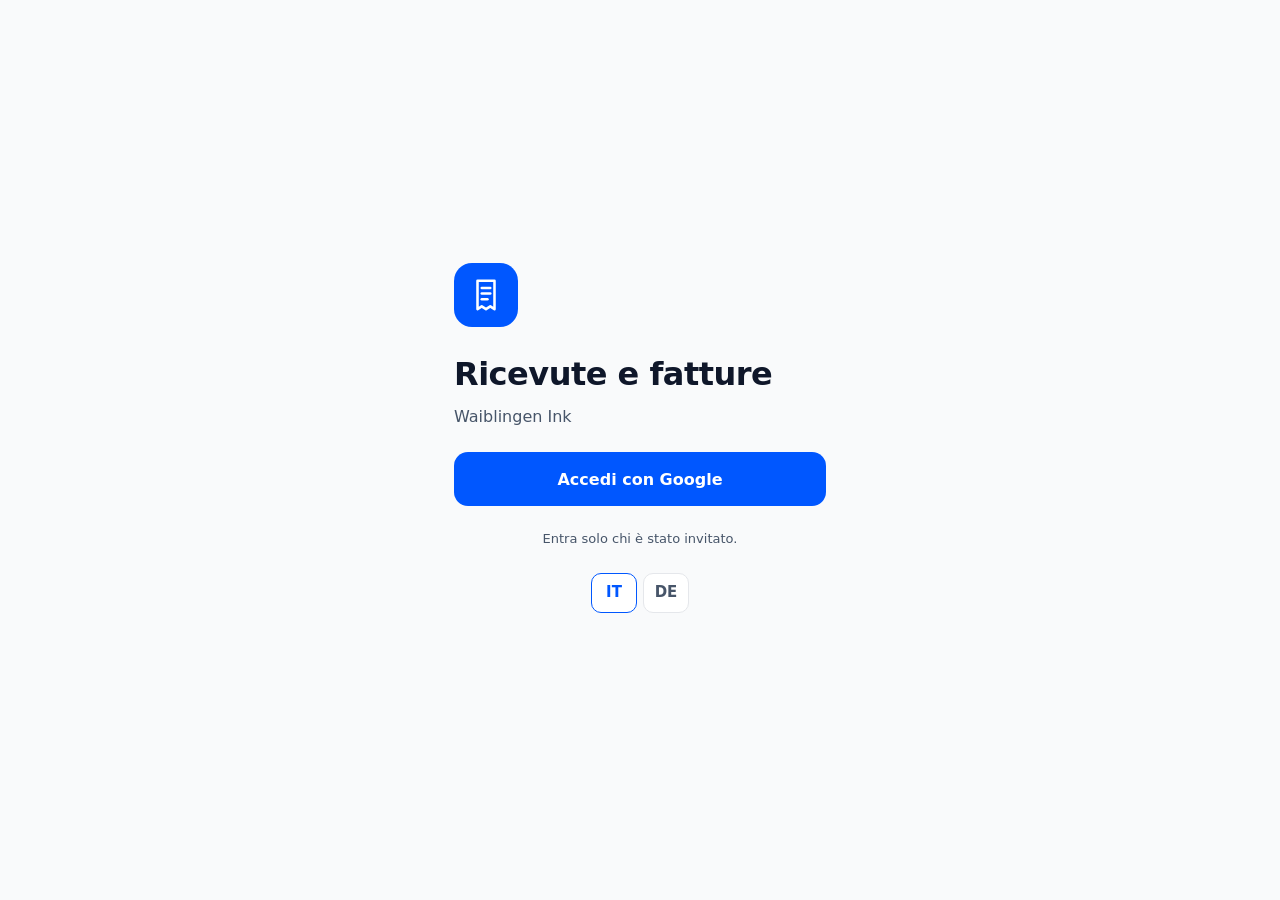
<file: ricevute/index.html>
<!DOCTYPE html>
<html lang="it">
<head>
<meta charset="utf-8">
<meta name="viewport" content="width=device-width, initial-scale=1, viewport-fit=cover">
<title>Ricevute Waiblingen Ink</title>
<meta name="theme-color" content="#0057FF">
<meta name="apple-mobile-web-app-capable" content="yes">
<meta name="apple-mobile-web-app-title" content="Ricevute">
<meta name="apple-mobile-web-app-status-bar-style" content="default">
<meta name="robots" content="noindex,nofollow">
<meta http-equiv="Content-Security-Policy" content="default-src 'self'; script-src 'self'; object-src 'none'; style-src 'self' 'unsafe-inline' https://fonts.googleapis.com; font-src https://fonts.gstatic.com; img-src 'self' data: blob:; connect-src https://script.google.com https://script.googleusercontent.com; base-uri 'none'; form-action 'none'">
<link rel="manifest" href="manifest.webmanifest">
<link rel="stylesheet" href="docs.css?v=4">
<script src="lock.js?v=1"></script>
<link rel="apple-touch-icon" href="icon-180.png">
<link rel="icon" href="icon-192.png">
<link rel="preconnect" href="https://fonts.googleapis.com">
<link href="https://fonts.googleapis.com/css2?family=Inter:wght@400;500;600;700;800&family=JetBrains+Mono:wght@500;600&display=swap" rel="stylesheet">
<style>
.tot{padding:12px 14px;background:#f8fafc;border-top:1px solid var(--line)}.totn{font-size:12px;color:var(--muted);margin-bottom:4px}.totr{display:flex;justify-content:space-between;align-items:baseline;font-size:14px;padding:2px 0;color:var(--muted)}.totr b{font-family:'JetBrains Mono',ui-monospace,monospace;font-size:16px;color:var(--text)}.totr b.in{color:var(--green)}
:root{--bg:#F9FAFB;--card:#fff;--line:#E5E7EB;--soft:#F1F5F9;--text:#0f172a;--muted:#475569;--blue:#0057FF;--blue2:#0046cc;--blueBg:#E6EEFF;--green:#15803d;--greenBg:#DCFCE7;--orange:#9a3412;--orangeBg:#FFF7ED;--orangeLine:#FED7AA}
*{box-sizing:border-box}
html,body{margin:0;background:var(--bg);color:var(--text);font:15px/1.45 Inter,system-ui,sans-serif}
button,input,select,textarea{font:inherit;color:inherit}
.app{max-width:560px;margin:0 auto;min-height:100vh;display:flex;flex-direction:column}
.top{padding:18px 20px 8px;display:flex;align-items:center;justify-content:space-between;gap:10px}
.hello{display:flex;flex-direction:column}
.hello small{color:var(--muted);font-size:13px}
.hello b{font-size:22px;font-weight:800;letter-spacing:-.3px}
.pill{font-size:12px;font-weight:600;border-radius:99px;padding:6px 10px;white-space:nowrap}
.pill.blue{color:var(--blue);background:var(--blueBg)}.pill.green{color:var(--green);background:var(--greenBg)}.pill.orange{color:var(--orange);background:#FFEDD5}.pill.gray{color:#334155;background:#E2E8F0}
.langs{display:flex;gap:6px}
.langs button{height:40px;min-width:46px;border-radius:10px;border:1px solid var(--line);background:#fff;color:var(--muted);font-weight:600;cursor:pointer}
.langs button.on{border-color:var(--blue);color:var(--blue)}
main{flex:1;padding:0 20px 110px;display:flex;flex-direction:column;gap:14px}
.search{position:relative}
.search input{width:100%;height:50px;border-radius:14px;border:1px solid var(--line);background:#fff;padding:0 14px 0 44px;font-size:16px}
.search input:focus{outline:2px solid var(--blue);border-color:transparent}
.search svg{position:absolute;left:14px;top:15px}
.big{height:120px;border-radius:20px;border:none;background:var(--blue);color:#fff;display:flex;flex-direction:column;align-items:center;justify-content:center;gap:10px;font-weight:700;font-size:18px;cursor:pointer;width:100%}
.big:active{background:var(--blue2)}
.grid2{display:grid;grid-template-columns:repeat(2,minmax(0,1fr));gap:10px}
.stat{background:#fff;border:1px solid var(--line);border-radius:16px;padding:14px;display:flex;flex-direction:column;gap:4px}
.stat span{font-size:12px;color:var(--muted)}
.mono{font-family:"JetBrains Mono",ui-monospace,monospace;font-weight:600}
.stat .mono{font-size:19px}
.head{display:flex;justify-content:space-between;align-items:baseline;margin-top:4px}
.head b{font-size:16px}
.link{background:none;border:none;color:var(--blue);font-weight:600;cursor:pointer;padding:8px 0}
.list{background:#fff;border:1px solid var(--line);border-radius:16px;overflow:hidden}
.row{display:flex;align-items:center;gap:12px;padding:12px 14px;border:none;border-bottom:1px solid var(--soft);background:#fff;width:100%;text-align:left;cursor:pointer}
.row:last-child{border-bottom:none}
.row:hover{background:#FAFBFF}
.ico{width:42px;height:42px;border-radius:12px;display:flex;align-items:center;justify-content:center;flex-shrink:0;overflow:hidden}
.ico img{width:100%;height:100%;object-fit:cover}
.ico.acq{background:var(--soft)}.ico.cli{background:var(--greenBg)}.ico.fat{background:var(--blueBg)}
.rmain{flex:1;min-width:0;display:flex;flex-direction:column;gap:2px}
.rmain b{font-size:15px;font-weight:600;overflow:hidden;text-overflow:ellipsis;white-space:nowrap}
.rmain small{font-size:12px;color:var(--muted);overflow:hidden;text-overflow:ellipsis;white-space:nowrap}
.amt{font-family:"JetBrains Mono",monospace;font-weight:600;font-size:15px;white-space:nowrap}
.amt.in{color:var(--green)}
.empty{padding:22px;text-align:center;color:var(--muted);font-size:14px}
nav.tabs{position:fixed;bottom:0;left:0;right:0;display:flex;justify-content:center;background:#fff;border-top:1px solid var(--line);padding:6px 4px calc(14px + env(safe-area-inset-bottom))}
nav.tabs .in{display:grid;grid-template-columns:repeat(4,minmax(0,1fr));width:100%;max-width:560px}
nav.tabs button{height:52px;background:none;border:none;display:flex;flex-direction:column;align-items:center;justify-content:center;gap:3px;font-size:11px;font-weight:600;color:var(--muted);cursor:pointer}
nav.tabs button.on{color:var(--blue)}
.sel{width:100%;height:48px;border-radius:12px;border:1px solid var(--line);background:#fff;padding:0 12px;font-weight:600}
.sumnote{font-size:12px;color:var(--muted);padding:2px 4px}
.undobar{display:grid;grid-template-columns:1fr 1fr;gap:8px}
.undobar button{display:flex;gap:8px;align-items:center;text-align:left;background:#fff;border:1px solid var(--line);border-radius:14px;padding:10px 12px;cursor:pointer;min-height:56px}
.undobar button:disabled{opacity:.45;cursor:default}
.undobar .ur{font-size:22px;color:var(--blue);line-height:1}
.undobar b{display:block;font-size:14px}.undobar small{display:block;font-size:11px;color:var(--muted);overflow:hidden;text-overflow:ellipsis;white-space:nowrap;max-width:150px}
.kpi3{display:grid;grid-template-columns:repeat(3,minmax(0,1fr));gap:8px}
.kpi3 .mono{font-size:16px}
.ehead{display:flex;justify-content:space-between;align-items:baseline;margin-bottom:6px}.ehead small{color:var(--muted);font-size:12px}
.ebar{display:grid;grid-template-columns:110px 1fr 96px;align-items:center;gap:8px;font-size:13px;margin:7px 0}
.ebar i{display:block;height:10px;border-radius:99px;background:var(--blue)}
.ebar b{font-family:"JetBrains Mono",monospace;text-align:right;font-size:13px}
.ck{display:flex;justify-content:space-between;align-items:center;gap:8px;font-size:14px;padding:9px 0;border-bottom:1px solid var(--soft);width:100%;background:none;border-left:none;border-right:none;border-top:none;text-align:left}
.ck:last-child{border-bottom:none}.ck.go{cursor:pointer}
.ck .ok{color:var(--green);font-weight:700;white-space:nowrap}.ck .ko{color:var(--orange);font-weight:700;white-space:nowrap}
.ibtn{display:flex;flex-direction:column;align-items:center;justify-content:center;gap:2px;min-height:58px!important;font-size:13px!important;padding:4px!important}
.ibtn i{font-style:normal;font-size:18px;line-height:1}
.xbar{margin-top:12px;background:#fff;border:1px solid var(--line);border-radius:16px;padding:12px;display:flex;flex-direction:column;gap:8px}
.xbar .xt{font-size:12px;color:var(--muted)}
.xbar .tg{display:flex;align-items:center;gap:8px;font-size:13px;color:var(--muted)}
.elsheet{position:fixed;inset:0;z-index:50}.eldim{position:absolute;inset:0;background:rgba(15,23,42,.4)}
.elbox{position:absolute;left:0;right:0;bottom:0;max-width:560px;margin:0 auto;background:#fff;border-radius:22px 22px 0 0;padding:14px 18px calc(22px + env(safe-area-inset-bottom));box-shadow:0 -10px 30px rgba(15,23,42,.25)}
.grab{width:42px;height:5px;border-radius:9px;background:#cbd5e1;margin:0 auto 10px}
.grid3{display:grid;grid-template-columns:repeat(3,minmax(0,1fr));gap:8px}
.grid3 button{min-height:48px;font-size:14px}
.models{display:grid;grid-template-columns:1fr 1fr;gap:8px}
.model{background:#fff;border:1px solid var(--line);border-radius:14px;padding:10px;text-align:left;cursor:pointer}
.model.on{border:2px solid var(--blue);background:var(--blueBg)}
.model b{display:block;font-size:14px}.model small{color:var(--muted);font-size:12px}
.mprev{border:1px solid var(--line);border-radius:12px;padding:10px;max-height:320px;overflow:auto;font-size:12px;background:#fff}
.selbar{position:fixed;left:0;right:0;bottom:calc(76px + env(safe-area-inset-bottom));display:flex;justify-content:center;z-index:30;padding:0 12px}
.selin{display:flex;gap:6px;align-items:center;background:#0f172a;color:#fff;border-radius:16px;padding:8px;max-width:560px;width:100%;overflow-x:auto}
.selin b{padding:0 8px;white-space:nowrap}.selin button{background:#1e293b;color:#fff;border:none;border-radius:10px;height:42px;padding:0 12px;font-weight:600;white-space:nowrap;cursor:pointer}
.selmode .row[data-open]{padding-left:44px;position:relative}
.selmode .row[data-open]::before{content:"";position:absolute;left:14px;top:50%;width:20px;height:20px;margin-top:-10px;border:2px solid #94a3b8;border-radius:6px;background:#fff}
.selmode .row.picked::before{background:var(--blue);border-color:var(--blue);box-shadow:inset 0 0 0 3px #fff}
.shareready{position:fixed;left:50%;transform:translateX(-50%);bottom:calc(140px + env(safe-area-inset-bottom));z-index:40;background:var(--blue);color:#fff;border:none;border-radius:14px;padding:14px 20px;font-weight:700;box-shadow:0 6px 20px rgba(0,0,0,.2)}
#printArea{display:none}
@media print{body>*:not(#printArea){display:none!important}#printArea{display:block;color:#000;font:11pt/1.4 Inter,system-ui,sans-serif}#printArea .pb{page-break-before:always}#printArea img{max-width:100%;max-height:24cm;display:block;margin:8px 0}#printArea table{width:100%;border-collapse:collapse;margin:6px 0}#printArea th,#printArea td{border-bottom:1px solid #ccc;padding:3px 4px;text-align:left;font-size:10pt}#printArea td.m,#printArea th.m{text-align:right}}
.mprev table{width:100%;border-collapse:collapse;margin:4px 0 10px}.mprev th,.mprev td{border-bottom:1px solid var(--soft);padding:3px 4px;text-align:left}.mprev td.m,.mprev th.m{text-align:right;font-family:"JetBrains Mono",monospace}.mprev h3{font-size:14px;margin:8px 0 2px}.mprev h4{font-size:13px;margin:8px 0 2px}.mprev img{max-width:100%}
.bar{display:flex;align-items:center;gap:8px;padding:16px 20px 6px}
.back{width:44px;height:44px;display:flex;align-items:center;justify-content:center;border-radius:12px;background:#fff;border:1px solid var(--line);cursor:pointer}
.bar b{font-size:18px}
.photo{border-radius:18px;background:#E2E8F0;border:1px solid #CBD5E1;min-height:170px;display:flex;align-items:center;justify-content:center;overflow:hidden;color:var(--muted)}
.photo img{width:100%;max-height:340px;object-fit:contain;background:#0f172a}
.seg{display:grid;grid-template-columns:repeat(3,minmax(0,1fr));gap:8px}
.seg button{min-height:52px;border-radius:12px;border:1px solid var(--line);background:#fff;font-weight:600;font-size:13px;padding:6px;cursor:pointer}
.seg button.on{border:2px solid var(--blue);background:var(--blueBg);color:var(--blue2)}
.label{font-size:13px;font-weight:600;color:var(--muted)}
.form{background:#fff;border:1px solid var(--line);border-radius:16px;overflow:hidden}
.field{display:flex;align-items:center;justify-content:space-between;gap:12px;padding:6px 14px;border-bottom:1px solid var(--soft);min-height:50px}
.field:last-child{border-bottom:none}
.field label{font-size:14px;color:var(--muted);flex-shrink:0}
.field input,.field select{border:none;text-align:right;font-weight:600;font-size:15px;background:transparent;min-width:0;flex:1;padding:8px 0}
.field input:focus,.field select:focus{outline:none}
.field input.mono{font-family:"JetBrains Mono",monospace}
.field textarea{border:none;width:100%;resize:vertical;min-height:44px;padding:8px 0;font-weight:500}
.field.col{flex-direction:column;align-items:stretch;gap:0}
.warn{display:flex;gap:10px;align-items:flex-start;background:var(--orangeBg);border:1px solid var(--orangeLine);border-radius:14px;padding:12px;font-size:13px;color:#7c2d12}
.info{display:flex;gap:10px;align-items:flex-start;background:var(--soft);border-radius:14px;padding:12px;font-size:13px;color:#334155}
.primary{height:54px;border-radius:14px;border:none;background:var(--blue);color:#fff;font-weight:700;font-size:16px;cursor:pointer;width:100%}
.primary:disabled{opacity:.55;cursor:default}
.secondary{height:48px;border-radius:14px;border:1px solid var(--line);background:#fff;font-weight:600;font-size:15px;cursor:pointer;width:100%}
.danger{color:#b91c1c}
.chips{display:flex;gap:8px;overflow-x:auto;padding-bottom:2px}
.chips button{height:40px;padding:0 14px;border-radius:99px;border:1px solid var(--line);background:#fff;font-weight:600;font-size:13px;white-space:nowrap;cursor:pointer}
.chips button.on{background:var(--text);color:#fff;border-color:var(--text)}
.spin{width:18px;height:18px;border:2px solid #cbd5e1;border-top-color:var(--blue);border-radius:50%;animation:s 1s linear infinite;flex-shrink:0}
@keyframes s{to{transform:rotate(360deg)}}
.hide{display:none!important}
#toast{position:fixed;left:50%;bottom:96px;transform:translateX(-50%);background:var(--text);color:#fff;padding:10px 16px;border-radius:12px;font-size:14px;display:none;z-index:20;max-width:90vw}
.demo{margin:0 20px;font-size:12px;color:#7c2d12;background:var(--orangeBg);border:1px solid var(--orangeLine);border-radius:10px;padding:8px 10px}
mark{background:#FEF08A;color:inherit;border-radius:3px}
.ocrbox{font-family:"JetBrains Mono",monospace;font-size:12px;white-space:pre-wrap;color:var(--muted);max-height:160px;overflow:auto;background:var(--soft);border-radius:10px;padding:10px}
details summary{cursor:pointer;font-size:13px;color:var(--muted);padding:6px 0}
@media (min-width:900px){.app{max-width:760px}nav.tabs .in{max-width:760px}}

.hrow{font-size:13px;padding:8px 0;border-bottom:1px solid var(--soft)}.hrow span{color:var(--muted)}
.ask{display:flex;gap:8px}.ask input{flex:1;height:52px;border-radius:14px;border:1px solid var(--line);background:#fff;padding:0 14px;font-size:16px}
.ask button{height:52px;padding:0 18px;border-radius:14px;border:none;background:var(--blue);color:#fff;font-weight:700;cursor:pointer}
.banner{display:flex;align-items:center;justify-content:space-between;gap:10px;background:var(--orangeBg);border:1px solid var(--orangeLine);border-radius:14px;padding:12px 14px;color:#7c2d12;font-weight:600;font-size:14px;cursor:pointer;width:100%;text-align:left}
#v-login{min-height:100vh;display:flex;flex-direction:column;justify-content:center;padding:24px;max-width:420px;margin:0 auto;gap:24px}
nav.tabs .in{grid-template-columns:repeat(5,minmax(0,1fr))!important}
.aseg{display:grid;grid-template-columns:1fr 1fr;background:#e2e8f0;border-radius:14px;padding:4px;gap:4px}
.aseg button{border:none;background:none;padding:10px 4px;border-radius:11px;font-weight:700;font-size:15px;color:var(--muted);cursor:pointer}
.aseg button.on{background:#fff;color:var(--blue);box-shadow:0 1px 3px rgba(0,0,0,.08)}
.ask .mic{flex:0 0 52px;width:52px;padding:0;background:var(--blueBg);color:var(--blue);font-size:20px}
.ask .mic.rec{background:#fee2e2}
.albl{font-size:12px;font-weight:700;color:var(--muted);margin:16px 0 6px;text-transform:uppercase;letter-spacing:.3px}
.agsaved{display:flex;flex-direction:column;gap:8px}
.agsaved .sv{background:#fff;border:1px solid var(--line);border-radius:14px;padding:10px 12px;display:flex;gap:8px;align-items:center}
.agsaved .sv div{flex:1;min-width:0}.agsaved .sv b{display:block;font-size:14px}.agsaved .sv small{color:var(--muted);font-size:12px;display:block;white-space:nowrap;overflow:hidden;text-overflow:ellipsis}
.agsaved .sv button{border:1px solid var(--line);background:#fff;border-radius:10px;min-width:44px;height:44px;font-size:15px;cursor:pointer}
.agsaved .sv button.run{background:var(--blue);color:#fff;border-color:var(--blue);font-weight:700;padding:0 12px}
.agreq{background:var(--blueBg);border-radius:14px;padding:10px 12px;font-size:15px}
.agreq small{display:block;color:#0b2e7a;font-weight:700;font-size:12px;margin-bottom:2px}
.aggot{font-size:12px;color:var(--muted);margin:0}
.agchips{display:flex;flex-wrap:wrap;gap:6px}
.agchips button{background:#fff;border:1px solid var(--blue);color:#0046cc;border-radius:99px;padding:7px 11px;font-size:13px;font-weight:600;cursor:pointer;min-height:36px}
.agchips button:after{content:" ✕";opacity:.6}
.agarts{display:flex;flex-wrap:wrap;gap:6px 14px;font-size:13px;padding:8px 12px;background:#f8fafc;border-top:1px solid var(--line)}
.agarts b{font-family:"JetBrains Mono",monospace}
.agch{background:#fff;border:1px solid var(--line);border-radius:16px;overflow:hidden}
.agch .h{padding:10px 12px;font-weight:700;font-size:14px;border-bottom:1px solid var(--line);display:flex;justify-content:space-between;gap:8px}
.agch .h small{color:var(--muted);font-weight:500}
.agch .cr{padding:9px 12px;border-bottom:1px solid #f1f5f9;font-size:13px}
.agch .cr .t{display:flex;justify-content:space-between;gap:8px;font-weight:600}
.agch .cr .c{margin-top:3px;font-size:12.5px}
.agch .old{color:var(--red,#B91C1C);text-decoration:line-through}.agch .new{color:var(--green);font-weight:700}.agch .same{color:var(--muted);font-size:12px}
.agwarn{background:#FFF7ED;border:1px solid #fed7aa;color:#7c2d12;border-radius:12px;padding:9px 11px;font-size:13px}
.agcta{display:grid;grid-template-columns:1fr 1fr;gap:8px}
.agcta button{min-height:52px;border-radius:13px;font-weight:700;font-size:15px;cursor:pointer;border:1px solid var(--line);background:#fff}
.agcta button.ok{background:var(--green);color:#fff;border-color:var(--green)}
.ask input{min-width:0}.ask button[type=submit]{flex:0 0 auto}
#agChips{flex-direction:column;align-items:stretch}#agChips button{white-space:normal;text-align:left;height:auto;min-height:44px;line-height:1.3;padding:9px 13px;border-radius:14px}
.aghead{background:#fff;border:2px solid var(--blue);border-radius:16px;padding:12px 14px;display:flex;flex-direction:column;gap:2px}.aghead b{font-size:22px;font-weight:800;color:var(--blue)}.aghead span{font-size:13px;color:var(--muted)}
.aglines{display:flex;flex-direction:column;gap:2px;padding:0 14px 10px 66px;font-size:13px;color:#0f172a;border-bottom:1px solid #f1f5f9}
.agsave{background:none;border:none;color:var(--blue);font-weight:600;font-size:14px;cursor:pointer;padding:10px}
</style>
</head>
<body>
<section id="v-login" class="hide">
  <div style="width:64px;height:64px;border-radius:18px;background:#0057FF;display:flex;align-items:center;justify-content:center"><svg width="34" height="34" viewBox="0 0 24 24" fill="none" stroke="#fff" stroke-width="1.8" stroke-linecap="round" stroke-linejoin="round" aria-hidden="true"><path d="M6 2h12v20l-3-2-3 2-3-2-3 2z"></path><path d="M9 7h6"></path><path d="M9 11h6"></path><path d="M9 15h4"></path></svg></div>
  <div><h1 style="margin:0;font-size:32px;font-weight:800;letter-spacing:-.5px" data-t="loginTitle">Ricevute e fatture</h1><p style="margin:8px 0 0;color:#475569;font-size:16px">Waiblingen Ink</p></div>
  <a id="loginBtn" class="primary" style="display:flex;align-items:center;justify-content:center;text-decoration:none" href="#" data-t="login">Accedi con Google</a>
  <p style="margin:0;font-size:13px;color:#475569;text-align:center" data-t="loginTxt">Entra solo chi è stato invitato.</p>
  <div class="langs" style="justify-content:center"><button data-l="it" class="on">IT</button><button data-l="de">DE</button></div>
  <p id="loginErr" style="margin:0;font-size:14px;color:#b91c1c;text-align:center"></p>
</section>

<div class="app hide">
  <section id="v-home">
    <div class="top">
      <div class="hello"><small><span data-t="hello">Ciao</span> · <span id="who"></span></small><b id="monthTitle"></b></div>
      <div style="display:flex;gap:8px;align-items:center">
        <span class="pill blue" id="roleTag">Amministratore</span>
        <div class="langs"><button data-l="it" class="on">IT</button><button data-l="de">DE</button></div>
      </div>
    </div>
    <main style="margin-top:8px">
      <div class="search">
        <svg width="20" height="20" viewBox="0 0 24 24" fill="none" stroke="#475569" stroke-width="2" aria-hidden="true"><circle cx="11" cy="11" r="7"></circle><path d="M20 20l-3.5-3.5"></path></svg>
        <input id="q" type="search" autocomplete="off" data-ph="searchPh" placeholder="Cerca cliente, numero, fornitore, tatuaggio…" aria-label="Cerca" data-al="alSearch">
      </div>
      <div id="searchRes" class="hide">
        <div class="head"><b id="resTitle"></b><span><button class="link selBtn" data-t="oSelect" style="margin-right:14px">Seleziona</button><button class="link" id="clearQ" data-t="clear">Annulla</button></span></div>
        <div class="list" id="resList"></div><div class="xbar hide" id="resX"></div>
      </div>
      <div id="homeBody" style="display:flex;flex-direction:column;gap:12px">
        <div id="undoBar" class="undobar hide"><button id="undoBtn"><span class="ur">↶</span><span><b data-t="uUndo">Annulla</b><small id="undoTxt"></small></span></button><button id="redoBtn"><span class="ur">↷</span><span><b data-t="uRedo">Ripeti</b><small id="redoTxt"></small></span></button></div>
        <button class="banner hide" id="dupBanner" style="background:#FEF2F2;border-color:#FECACA;color:#B91C1C"><span>⚠ <span id="dupN"></span></span><span>›</span></button>
        <button class="banner hide" id="confBanner"><span><span id="confN"></span> · <span data-t="toConfirm">Da confermare</span>: <span data-t="studio">Studio</span> / <span data-t="private">Privata</span></span><span>›</span></button>
        <button class="big" id="shoot">
          <svg width="36" height="36" viewBox="0 0 24 24" fill="none" stroke="#fff" stroke-width="1.8" stroke-linecap="round" stroke-linejoin="round" aria-hidden="true"><path d="M3 8a2 2 0 0 1 2-2h2l2-3h6l2 3h2a2 2 0 0 1 2 2v10a2 2 0 0 1-2 2H5a2 2 0 0 1-2-2z"></path><circle cx="12" cy="13" r="4"></circle></svg>
          <span data-t="shoot">Scatta una ricevuta</span>
        </button>
        <input id="file" type="file" accept="image/*,application/pdf" capture="environment" class="hide">
        <button class="link" id="pickFile" style="margin:0 auto" data-t="pick">oppure scegli un file</button>
        <div class="grid2">
          <div class="stat"><span data-t="inMonth">Entrate del mese</span><span class="mono" style="color:var(--green)" id="sIn">0,00 €</span></div>
          <div class="stat"><span data-t="outMonth">Uscite del mese</span><span class="mono" id="sOut">0,00 €</span></div>
        </div>
        <button class="banner" id="sumBtn" style="background:var(--blueBg);border-color:#c7d8ff;color:#0b2e7a"><span data-t="sumOpen">Riepilogo per artista: Denis, Giova Tattoos, Waiblingen Ink</span><span>›</span></button>
        <div class="head"><b data-t="latest">Ultimi documenti</b><button class="link" id="seeAll" data-t="seeAll">Vedi tutti</button></div>
        <div class="list" id="latest"></div>
        <div id="keyBox" class="warn hide" style="flex-direction:column;gap:8px"><b data-t="keyGeminiTxt">Manca la chiave Gemini: incollala qui una volta sola (si crea gratis su aistudio.google.com/apikey con l'account info).</b><div class="ask" style="width:100%"><input id="keyIn" type="password" autocomplete="off" aria-label="Chiave Gemini" data-al="alGemini" placeholder="AIza…"><button type="button" id="keyBtn">OK</button></div></div>
        <div id="claudeBox" class="warn hide" style="flex-direction:column;gap:8px"><b id="claudeTxt" data-t="keyClaudeTxt">Chiave Claude: incollala qui una volta sola. Con la chiave, le foto le legge Claude e Gemini resta di riserva.</b><div class="ask" style="width:100%"><input id="claudeIn" type="password" autocomplete="off" aria-label="Chiave Claude" data-al="alClaude" placeholder="sk-ant-…"><button type="button" id="claudeBtn">OK</button></div></div>
        <div id="impBox" class="warn hide" style="flex-direction:column;gap:8px;background:#eef4ff;border-color:#c7d8ff"><b id="impTxt"></b><div style="display:flex;gap:12px;flex-wrap:wrap;justify-content:center"><a class="link" id="impLink" target="_blank" rel="noopener" data-t="openFolder">Apri cartella</a><button class="link" id="impBtn" type="button" data-t="startImport">Avvia importazione</button></div></div>
        <div id="aiState" style="font-size:12px;text-align:center;color:var(--muted)"></div>
        <div id="stLinks" style="font-size:13px;text-align:center"></div>
        <div style="display:flex;justify-content:space-between"><button class="link" id="checkMail" data-t="checkMail">Controlla le email ora</button><button class="link" id="logout" data-t="logout" style="color:var(--muted)">Esci</button></div>
      </div>
    </main>
  </section>

  <section id="v-sum" class="hide">
    <div class="bar"><button class="back" id="sumBack" aria-label="Indietro" data-al="alBack"><svg width="20" height="20" viewBox="0 0 24 24" fill="none" stroke="#0f172a" stroke-width="2" aria-hidden="true"><path d="M15 5l-7 7 7 7"></path></svg></button><b data-t="sumTitle">Riepilogo per artista</b></div>
    <main style="padding-top:8px">
      <select id="sumMonth" class="sel" aria-label="Mese" data-al="alMonth"></select>
      <div class="seg" id="sumWho"><button data-a="D" class="on" data-t="sumD">Denis</button><button data-a="G" data-t="sumG">Giova Tattoos</button><button data-a="W" data-t="sumW">Waiblingen Ink</button></div>
      <div id="sumBody" style="display:flex;flex-direction:column;gap:12px"></div>
    </main>
  </section>
  <section id="v-card" class="hide">
    <div class="bar"><button class="back" id="cardBack" aria-label="Indietro" data-al="alBack"><svg width="20" height="20" viewBox="0 0 24 24" fill="none" stroke="#0f172a" stroke-width="2" aria-hidden="true"><path d="M15 5l-7 7 7 7"></path></svg></button><b id="cardTitle">Documento</b></div>
    <main style="padding-top:8px">
      <div class="photo" id="cardPhoto"></div>
      <div id="ocrState" class="info hide"><span class="spin"></span><span data-t="reading">L'AI sta leggendo il documento…</span></div>
      <div id="confirmBox" class="warn hide" style="flex-direction:column"><b data-t="confirmQ">Spesa dello studio o privata? Se è privata si cancella.</b><div class="grid2" style="width:100%"><button class="primary" id="cStudio" data-t="studio">Studio</button><button class="secondary" id="cPriv" data-t="private">Privata</button></div></div>
      <span class="label" data-t="what">Che cos'è</span>
      <div class="seg" id="typeSeg">
        <button data-type="acquisto" data-t="tAcq">Acquisto</button>
        <button data-type="cliente" data-t="tCli">Ricevuta a cliente</button>
        <button data-type="fattura" data-t="tFat">Fattura pagata</button>
      </div>
      <div class="form">
        <div class="field" id="fVendorRow"><label for="fVendor" data-t="vendor">Fornitore</label><input id="fVendor" autocomplete="off"></div>
        <div class="field" id="fClientRow"><label for="fClient" data-t="client">Cliente</label><input id="fClient" autocomplete="off"></div>
        <div class="field" id="fArtRow"><label for="fArt" data-t="artist">Chi</label><select id="fArt"><option value="D" data-t="artD">D · Denis (Waiblingen Ink)</option><option value="G" data-t="artG">G · Giova Tattoos</option><option value="W" data-t="artW">W · Waiblingen Ink verso tatuatore</option></select></div>
        <div class="field"><label for="fNum" data-t="number">Numero</label><input id="fNum" class="mono" autocomplete="off"></div>
        <div class="field"><label for="fDate" data-t="date">Data</label><input id="fDate" type="date" class="mono"></div>
        <div class="field"><label for="fTotal" data-t="total">Totale €</label><input id="fTotal" class="mono" inputmode="decimal" autocomplete="off"></div>
        <div class="field"><label for="fRate" data-t="rate">MwSt</label><select id="fRate"><option value="19">19 %</option><option value="7">7 %</option><option value="0">0 %</option></select></div>
        <div class="field"><label for="fCat" data-t="cat">Categoria</label><select id="fCat"></select></div>
        <div class="field" id="fDueRow"><label for="fDue" data-t="due">Scadenza</label><input id="fDue" type="date" class="mono"></div>
        <div class="field col"><label for="fNote" data-t="note">Note</label><textarea id="fNote" rows="2"></textarea></div>
      </div>
      <div class="warn hide" id="dupBox" style="flex-direction:column;gap:8px;background:#FEF2F2;border-color:#FECACA;color:#B91C1C"><b id="dupTxt"></b><div id="dupList" class="list" style="width:100%"></div><button class="secondary" id="notDup" type="button" data-t="notDup">Non è un doppione</button></div>
      <div class="warn hide" id="cardWarn"><span id="cardWarnTxt"></span></div>
      <a id="mailLink" class="link hide" target="_blank" rel="noopener" href="#" style="text-decoration:none"></a>
      <button class="primary" id="save" data-t="save">Salva nell'archivio</button>
      <button class="secondary hide danger" id="del" data-t="delete">Storna</button>
      <button class="secondary hide" id="toPers" type="button">🗑 <span id="toPersT">È privata: elimina</span></button>
      <div class="grid3 hide" id="docOut"><button class="secondary" id="dPrint" data-t="oPrint">Stampa</button><button class="secondary" id="dPdf" data-t="oPdf">Scarica PDF</button><button class="secondary" id="dShare" data-t="oShare">Invia</button></div>
      <div id="histBox" class="list hide" style="padding:6px 14px"><span class="label" data-t="history">Cronologia</span><div id="hist"></div></div>
    </main>
  </section>

  <section id="v-arch" class="hide">
    <div class="bar" style="justify-content:space-between"><b data-t="archive" style="font-size:22px;font-weight:800">Archivio</b><button class="link selBtn" data-t="oSelect">Seleziona</button></div>
    <main style="padding-top:8px">
      <div class="chips" id="archChips">
        <button data-f="all" class="on" data-t="all">Tutti</button>
        <button data-f="acquisto" data-t="tAcq">Acquisto</button>
        <button data-f="cliente" data-t="tCli">Ricevuta a cliente</button>
        <button data-f="fattura" data-t="tFat">Fattura pagata</button>
      </div>
      <div class="chips" id="catChips"></div>
      <div class="field" style="background:#fff;border:1px solid var(--line);border-radius:14px"><label for="archMonth" data-t="month">Mese</label><input id="archMonth" type="month" class="mono"></div>
      <div class="list" id="archList"></div><div class="xbar hide" id="archX"></div>
    </main>
  </section>

  <section id="v-ask" class="hide">
    <div class="bar"><b data-t="ask" style="font-size:22px;font-weight:800">Chiedi</b></div>
    <main style="padding-top:8px">
      <p style="margin:0;color:var(--muted);font-size:14px" data-t="askHint">Chiedi all'archivio: incassi, spese, clienti, fornitori, periodi.</p>
      <div class="aseg hide" id="askSeg"><button type="button" class="on" data-m="ask" data-t="ask">Chiedi</button><button type="button" data-m="agent">✦ <span data-t="agName">Fai per me</span></button></div>
      <p class="hide" id="agHint" style="margin:0;color:var(--muted);font-size:14px" data-t="agHint">Dimmi cosa ti serve: preparo la lista, il PDF o le modifiche. Prima di cambiare qualcosa ti faccio vedere tutto e aspetto il tuo ok.</p>
      <form class="ask" id="askForm"><button type="button" class="mic hide" id="askMic" aria-label="Detta">🎤</button><input id="askIn" autocomplete="off" data-ph="askPh" placeholder="es. Quanto abbiamo incassato a ottobre?" aria-label="Domanda" data-al="alAsk"><button type="submit" data-t="askBtn">Chiedi</button></form>
      <div class="chips" id="askChips"><button type="button" data-t="q1">Quanto abbiamo incassato a ottobre?</button><button type="button" data-t="q2">Quante spese abbiamo avuto a settembre?</button><button type="button" data-t="q3">Tatuaggi di Giova Tattoos questo mese</button><button type="button" data-t="q4">Abbonamenti che paghiamo ogni mese</button></div>
      <div id="agHome" class="hide"><div class="albl" id="agSavedL" data-t="agSaved">Richieste salvate</div><div id="agSaved" class="agsaved"></div><div class="albl" data-t="agEx">Esempi</div><div class="chips" id="agChips"><button type="button" data-t="ag1">Tatuaggi di mercoledì e venerdì di Denis e Giovanni a ottobre, con PDF</button><button type="button" data-t="ag2">Tutti gli scontrini di carburante di quest'anno</button><button type="button" data-t="ag3">Spese sopra 200 € a settembre</button><button type="button" data-t="ag4">Metti in categoria Software tutti gli abbonamenti Apple</button></div></div>
      <div id="askOut" style="display:flex;flex-direction:column;gap:12px"></div>
    </main>
  </section>

  <section id="v-exp" class="hide">
    <div class="bar"><b data-t="export" style="font-size:22px;font-weight:800">Export</b></div>
    <main style="padding-top:8px">
      <div class="field" style="background:#fff;border:1px solid var(--line);border-radius:14px"><label for="expPer" data-t="period">Periodo</label><select id="expPer"></select></div>
      <div class="kpi3"><div class="stat"><span data-t="sumIn">Entrate</span><span class="mono" style="color:var(--green)" id="eIn">0</span></div><div class="stat"><span data-t="sumOut">Uscite</span><span class="mono" id="eOut">0</span></div><div class="stat"><span data-t="eSaldo">Saldo</span><span class="mono" id="eSaldo">0</span></div></div>
      <div class="list" style="padding:14px"><div class="ehead"><b data-t="eBarsT">Da dove arrivano le entrate</b><small><span id="eN">0</span> <span data-t="docsN">Documenti</span></small></div><div id="eBars"></div></div>
      <div class="list" style="padding:14px"><b data-t="eReadyT">Pronto per la consulente?</b><div id="eReady"></div></div>
      <div class="list" style="padding:14px;display:flex;flex-direction:column;gap:10px">
        <b data-t="mTitle">Modelli di riepilogo</b>
        <div class="models" id="models"></div>
        <label style="display:flex;gap:8px;align-items:center;font-size:14px"><input type="checkbox" id="mPhotos"> <span data-t="mPhotos">Aggiungi le foto delle ricevute</span></label>
        <div id="mPrev" class="mprev"></div>
        <div class="grid3"><button class="primary ibtn" id="mPrint"><i>🖨</i><span data-t="oPrint">Stampa</span></button><button class="secondary ibtn" id="mPdf"><i>⬇</i><span data-t="oPdf">Scarica PDF</span></button><button class="secondary ibtn" id="mShare"><i>↗</i><span data-t="oShare">Invia</span></button></div>
      </div>
      <div class="grid3"><button class="secondary ibtn" id="xEl"><i>%</i><span data-t="tVat">Stima IVA (ELSTER)</span></button><button class="secondary ibtn" id="xXls"><i>▦</i><span data-t="xXls">Excel</span></button><button class="secondary ibtn" id="xPdf"><i>🖼</i><span data-t="tPdfPh">PDF con foto</span></button></div>
      <span id="xState" class="hide" style="font-size:13px;color:var(--muted)"></span>
      <span class="hide" id="eNR"></span>
    </main>
  </section>
  <div id="elSheet" class="elsheet hide"><div class="eldim" id="elDim"></div><div class="elbox"><div class="grab"></div>
    <div style="display:flex;justify-content:space-between;align-items:center"><b style="font-size:17px"><span data-t="elTitle">Stima IVA</span> · <span id="elPer"></span></b><button class="link" id="elClose" data-t="elClose">Chiudi</button></div>
    <div style="font-size:12px;color:var(--muted);margin-bottom:6px" data-t="elSub">Umsatzsteuer-Voranmeldung, solo una stima</div>
    <div class="field" style="padding:6px 0"><label data-t="k81">Kz 81 · vendite al 19 % (netto)</label><span class="mono" id="k81"></span></div>
    <div class="field" style="padding:6px 0"><label data-t="k86">Kz 86 · vendite al 7 % (netto)</label><span class="mono" id="k86"></span></div>
    <div class="field" style="padding:6px 0"><label data-t="k66">Kz 66 · IVA sugli acquisti</label><span class="mono" id="k66"></span></div>
    <div class="field" style="padding:6px 0;border-bottom:none"><label data-t="k83">Kz 83 · da versare</label><span class="mono" id="k83" style="font-size:17px"></span></div>
    <span style="font-size:12px;color:var(--muted)" data-t="elsterNote">È solo una stima, il conto vero lo fa la consulente. Le spese private e gli acquisti senza aliquota non sono conteggiati.</span>
    <div class="grid3" style="margin-top:12px"><button class="primary ibtn" id="elPrint"><i>🖨</i><span data-t="oPrint">Stampa</span></button><button class="secondary ibtn" id="elPdf"><i>⬇</i><span data-t="oPdf">Scarica PDF</span></button><button class="secondary ibtn" id="elShare"><i>↗</i><span data-t="oShare">Invia</span></button></div>
  </div></div>

  <nav class="tabs"><div class="in">
    <button data-v="home" class="on"><svg width="22" height="22" viewBox="0 0 24 24" fill="none" stroke="currentColor" stroke-width="1.8" aria-hidden="true"><path d="M3 11l9-7 9 7v9H3z"></path></svg><span data-t="home">Home</span></button>
    <button data-v="shoot"><svg width="22" height="22" viewBox="0 0 24 24" fill="none" stroke="currentColor" stroke-width="1.8" aria-hidden="true"><path d="M3 8a2 2 0 0 1 2-2h2l2-3h6l2 3h2a2 2 0 0 1 2 2v10a2 2 0 0 1-2 2H5a2 2 0 0 1-2-2z"></path><circle cx="12" cy="13" r="4"></circle></svg><span data-t="photo">Foto</span></button>
    <button data-v="arch"><svg width="22" height="22" viewBox="0 0 24 24" fill="none" stroke="currentColor" stroke-width="1.8" aria-hidden="true"><path d="M4 6h16"></path><path d="M4 12h16"></path><path d="M4 18h10"></path></svg><span data-t="archive">Archivio</span></button>
    <button data-v="ask"><svg width="22" height="22" viewBox="0 0 24 24" fill="none" stroke="currentColor" stroke-width="1.8" aria-hidden="true"><path d="M21 12a8 8 0 0 1-11.6 7.1L4 20l1-4.6A8 8 0 1 1 21 12z"></path></svg><span data-t="ask">Chiedi</span></button>
    <button data-v="exp"><svg width="22" height="22" viewBox="0 0 24 24" fill="none" stroke="currentColor" stroke-width="1.8" aria-hidden="true"><path d="M12 3v12"></path><path d="M7 10l5 5 5-5"></path><path d="M5 21h14"></path></svg><span data-t="export">Export</span></button>
  </div></nav>
</div>
<div id="toast" role="status"></div>
<div id="selBar" class="selbar hide"><div class="selin"><b id="selN">0</b><button id="sAll" data-t="oAll">Tutti</button><button id="sPrint" data-t="oPrint">Stampa</button><button id="sPdf" data-t="oPdf">PDF</button><button id="sShare" data-t="oShare">Invia</button><button id="sCancel" data-t="clear">Annulla</button></div></div>
<button id="shareReady" class="shareready hide" data-t="oShareReady">Pronto: tocca qui per inviare</button>
<div id="printArea"></div>
<script src="config.js?v=8"></script>
<script src="app.js?v=23"></script>
<script src="docs.js?v=15"></script>
</body>
</html>
</file>
<file: ricevute/docs.css>
html{-webkit-text-size-adjust:100%;text-size-adjust:100%}
/* Documenti: archivio dello studio dentro l'app Ricevute (colore verde petrolio per non confondersi con la contabilità) */
:root{--teal:#0F766E;--teal2:#115E59;--tealBg:#CCFBF1;--tealTx:#134E4A}
.appsw{display:grid;grid-template-columns:repeat(2,minmax(0,1fr));gap:4px;background:#E2E8F0;border-radius:14px;padding:4px;margin:14px 20px 0}
.appsw button{height:42px;border:none;border-radius:11px;background:none;font-weight:600;font-size:14px;color:#334155;cursor:pointer}
.appsw button.on[data-a="r"]{background:var(--blue);color:#fff;font-weight:700}
.appsw button.on[data-a="d"]{background:var(--teal);color:#fff;font-weight:700}
#dApp .top{padding:16px 20px 8px;display:flex;align-items:center;justify-content:space-between;gap:10px}
#dApp .dtitle{display:flex;flex-direction:column}
#dApp .dtitle small{color:var(--muted);font-size:13px}
#dApp .dtitle b{font-size:22px;font-weight:800;letter-spacing:-.3px}
#dApp .langs button.on{border-color:var(--teal);color:var(--teal)}
#dApp .search input:focus{outline:2px solid var(--teal)}
.dprim{height:auto;min-height:64px;border-radius:18px;border:none;background:var(--teal);color:#fff;padding:14px 18px;display:flex;align-items:center;gap:14px;text-align:left;cursor:pointer;width:100%}
.dprim b{font-size:17px;display:block}.dprim small{font-size:13px;opacity:.92}
.dbtn{min-height:44px;border-radius:12px;border:1px solid var(--line);background:#fff;font-weight:600;font-size:14px;padding:0 14px;cursor:pointer;color:var(--text)}
.dbtn.go{background:var(--teal);border-color:var(--teal);color:#fff;font-weight:700}
.dbtn.red{color:#B91C1C}
.dbtn:disabled{opacity:.5;cursor:default}
.drow2{display:grid;grid-template-columns:repeat(2,minmax(0,1fr));gap:8px}
.drow3{display:grid;grid-template-columns:repeat(3,minmax(0,1fr));gap:8px}
.dlink{background:none;border:none;color:var(--teal);font-weight:600;font-size:14px;cursor:pointer;padding:8px 0}
.dsecs{display:grid;grid-template-columns:repeat(2,minmax(0,1fr));gap:10px}
.dsecs button{background:#fff;border:1px solid var(--line);border-radius:14px;padding:12px;display:flex;flex-direction:column;gap:3px;text-align:left;min-height:58px;cursor:pointer}
.dsecs button b{font-size:14px}.dsecs button small{font-size:12px;color:var(--muted)}
.ddue{background:var(--orangeBg);border:1px solid var(--orangeLine);border-radius:16px;padding:12px 14px;display:flex;flex-direction:column;gap:8px}
.ddue .h{display:flex;justify-content:space-between;align-items:baseline}.ddue .h b{color:var(--orange)}
.ddue button{display:flex;justify-content:space-between;gap:10px;background:none;border:none;padding:4px 0;font-size:14px;text-align:left;cursor:pointer;color:var(--text)}
.ddue .w{font-weight:700;color:var(--orange);white-space:nowrap}
.dchk{background:var(--tealBg);border-radius:14px;padding:12px 14px;font-size:14px;color:var(--tealTx);border:none;text-align:left;cursor:pointer}
#dApp .chips button.on{background:var(--teal);border-color:var(--teal)}
.dtag{font-size:11px;font-weight:700;border-radius:99px;padding:3px 8px;white-space:nowrap}
.dtag.old{background:#E2E8F0;color:#334155}.dtag.chk{background:var(--orangeBg);color:var(--orange)}.dtag.due{background:#FEE2E2;color:#991B1B}.dtag.ok{background:var(--tealBg);color:var(--tealTx)}
.dr{display:flex;align-items:center;gap:10px;padding:12px 14px;border:none;border-bottom:1px solid var(--soft);background:#fff;width:100%;text-align:left;cursor:pointer}
.dr:last-child{border-bottom:none}
.dr .m{flex:1;min-width:0;display:flex;flex-direction:column;gap:2px}.dr .m b{font-size:14px}.dr .m small{font-size:12px;color:var(--muted)}
.dr .s{display:flex;flex-direction:column;align-items:flex-end;gap:4px;font-size:12px;color:var(--muted)}
.dgrp{background:#fff;border:1px solid var(--line);border-radius:16px;padding:12px;display:flex;flex-direction:column;gap:10px}
.dgrp.priv{border:2px solid var(--orangeLine)}
.dthumbs{display:flex;gap:6px;overflow-x:auto}
.dthumbs img{width:54px;height:72px;object-fit:cover;border-radius:6px;border:1px solid #CBD5E1;flex-shrink:0}
.dthumbs span{width:54px;height:72px;border-radius:6px;border:1px solid #CBD5E1;background:#E2E8F0;display:flex;align-items:center;justify-content:center;font-size:11px;font-weight:700;flex-shrink:0}
.dgrp label,.dform label{font-size:12px;color:var(--muted);display:flex;flex-direction:column;gap:4px}
.dgrp select,.dform select,.dform input,.dform textarea,.dgrp input{min-height:42px;border-radius:10px;border:1px solid var(--line);background:#fff;padding:0 10px;font-size:15px;color:var(--text);width:100%;box-sizing:border-box}
.dform textarea{min-height:90px;padding:10px;line-height:1.4}
.dform{background:#fff;border:1px solid var(--line);border-radius:16px;padding:14px;display:flex;flex-direction:column;gap:12px}
.dinfo{background:var(--tealBg);border-radius:14px;padding:12px 14px;font-size:14px;line-height:1.45;color:var(--tealTx)}
.drem{display:flex;gap:8px}.drem button{flex:1;min-height:42px;border-radius:10px;border:1px solid var(--orangeLine);background:#fff;color:var(--orange);font-weight:700;font-size:13px;cursor:pointer}
.drem button.on{background:var(--orange);color:#fff;border-color:var(--orange)}
.dbar{height:8px;background:#E2E8F0;border-radius:99px;overflow:hidden}.dbar i{display:block;height:100%;background:var(--teal);border-radius:99px}
.dans{background:#fff;border:1px solid var(--line);border-radius:16px;padding:14px;font-size:15px;line-height:1.5;white-space:pre-line}
#dApp .tabs .in{grid-template-columns:repeat(4,minmax(0,1fr))}
#dApp .tabs button.on{color:var(--teal)}
.dhide{display:none!important}
/* Archivio (Ordner) */
#dApp .tabs .in{grid-template-columns:repeat(5,minmax(0,1fr))}
.arbar{gap:10px}
.argrid{display:grid;grid-template-columns:repeat(2,minmax(0,1fr));gap:10px}
@media (min-width:600px){.argrid{grid-template-columns:repeat(3,minmax(0,1fr))}}
@media (min-width:900px){.argrid{grid-template-columns:repeat(4,minmax(0,1fr))}}
.arcard{background:#fff;border:1px solid var(--line);border-radius:14px;padding:8px;display:flex;flex-direction:column;gap:3px;text-align:left;cursor:pointer;color:var(--text);font:inherit;min-width:0}
.arcard b{display:-webkit-box;-webkit-line-clamp:2;-webkit-box-orient:vertical;overflow:hidden;font-size:13px;line-height:1.3;overflow-wrap:anywhere;max-width:100%}
.arcard,.arcard *{-webkit-text-size-adjust:100%;text-size-adjust:100%}
.arcard>*{min-width:0;max-width:100%}
.arcard small{display:block}
.arsearch{position:relative}
.arsearch input{padding-left:14px;padding-right:44px}
.arx{position:absolute;right:6px;top:50%;transform:translateY(-50%);width:38px;height:38px;border:none;border-radius:19px;background:var(--soft);color:var(--muted);font-size:15px;cursor:pointer}
.arcard small{font-size:11px;color:var(--muted);white-space:nowrap;overflow:hidden;text-overflow:ellipsis}
.arth{display:flex;align-items:center;justify-content:center;aspect-ratio:1/1.35;background:var(--soft);border-radius:10px;overflow:hidden;margin-bottom:4px}
.arth img{width:100%;height:100%;object-fit:cover;object-position:top}
.arno{font-weight:700;color:var(--muted)}
html.vwopen,html.vwopen body{overflow:hidden}
#dViewer{position:fixed;inset:0;z-index:999;background:#111;color:#fff;display:flex;flex-direction:column}
#dViewer[hidden]{display:none}
#dViewer .vbar{display:flex;align-items:center;gap:8px;padding:10px 12px;background:rgba(17,17,17,.96)}
#dViewer .vtop{padding-top:calc(10px + env(safe-area-inset-top))}
#dViewer .vbot{padding-bottom:calc(12px + env(safe-area-inset-bottom));flex-wrap:wrap}
#dViewer .vt{flex:1;min-width:0;display:flex;flex-direction:column}
#dViewer .vt b,#dViewer .vt small{white-space:nowrap;overflow:hidden;text-overflow:ellipsis}
#dViewer .vt small{color:#bbb;font-size:12px}
#dViewer .vc{font-size:12px;color:#ddd;white-space:nowrap}
#dViewer .vx{width:42px;height:42px;border-radius:21px;border:none;background:#333;color:#fff;font-size:18px;cursor:pointer;flex:none}
#dViewer .vpage{flex:1;overflow:auto;display:flex;align-items:center;justify-content:center;position:relative;-webkit-overflow-scrolling:touch}
#dViewer .vpage .vimg{max-width:100%;max-height:100%;object-fit:contain;background:#fff}
#dViewer .vpage.z{align-items:flex-start;justify-content:flex-start}
#dViewer .vpage.z .vimg{max-width:none;max-height:none;width:220%}
#dViewer .vnav{position:absolute;top:50%;transform:translateY(-50%);width:44px;height:64px;border:none;border-radius:12px;background:rgba(0,0,0,.45);color:#fff;font-size:34px;line-height:1;cursor:pointer}
#dViewer .vnav.l{left:6px}#dViewer .vnav.r{right:6px}
#dViewer select,#dViewer input{flex:1;min-width:140px;min-height:42px;border-radius:10px;border:1px solid #444;background:#222;color:#fff;padding:0 10px;font-size:15px}
#dViewer .dbtn{min-height:42px}
.arsub{overflow-wrap:anywhere;font-size:12px;font-weight:600;color:var(--text);display:-webkit-box;-webkit-line-clamp:2;-webkit-box-orient:vertical;overflow:hidden}
.arsum{overflow-wrap:anywhere;font-size:11px;color:var(--muted);line-height:1.35;display:-webkit-box;-webkit-line-clamp:3;-webkit-box-orient:vertical;overflow:hidden}
#dViewer .vsum{font-size:12px;color:#ccc;line-height:1.35;display:-webkit-box;-webkit-line-clamp:2;-webkit-box-orient:vertical;overflow:hidden;margin-top:2px}
#dViewer .vedit{display:flex;gap:8px;width:100%}
#dViewer .vedit .dbtn{flex:1}
#dViewer .dbtn.red{background:#b91c1c;color:#fff;border-color:#b91c1c}
#dViewer .vhint{width:100%;font-size:11px;color:#aaa;text-align:center}
#dViewer .vbusy{position:absolute;inset:0;background:rgba(0,0,0,.7);display:flex;flex-direction:column;align-items:center;justify-content:center;gap:12px;z-index:5}
</file>
